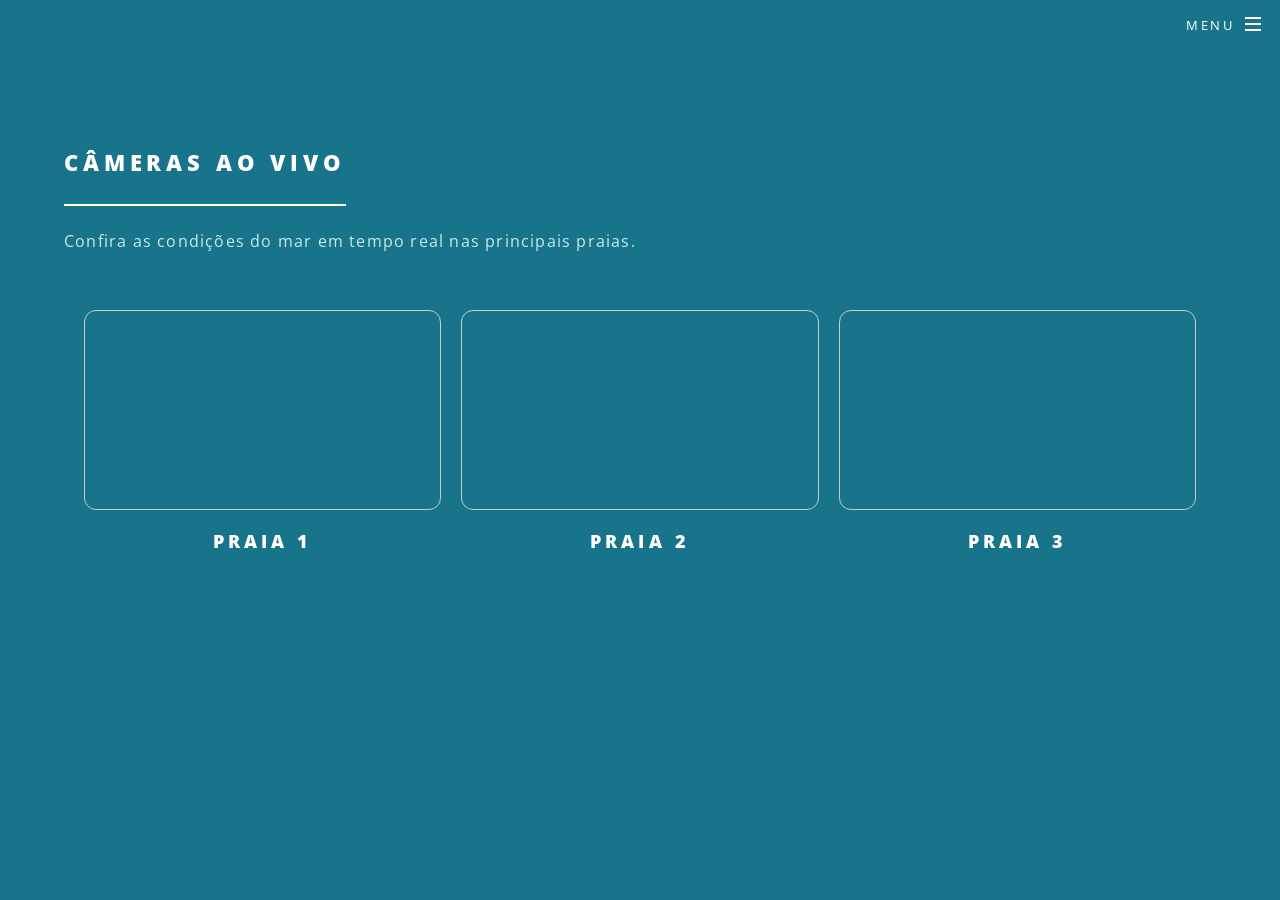
<file: pages/cameras.html>
<!DOCTYPE HTML>
<html lang="pt-BR">

<head>
    <meta charset="UTF-8">
    <meta name="viewport" content="width=device-width, initial-scale=1.0">
    <title>Câmeras - SurfWay</title>
    <link rel="stylesheet" href="/css/main.css">
    <link rel="stylesheet" href="../css/cameras.css">
    <style>

    </style>
</head>

<body>

    <div id="page-wrapper">
        <!-- Header -->
        <header id="header" class="alt">
            <h1><a href="home.html">SurfWay</a></h1>
            <nav id="nav">
                <ul>
                    <li class="special">
                        <a href="#menu" class="menuToggle"><span>Menu</span></a>
                        <div id="menu">
                            <ul>
                                <li><a href="home.html">Home</a></li>
                                <li><a href="cadastro.html" class="button primary">Sign Up</a></li>
                                <li><a href="login.html" class="button primary">Log In</a></li>
                                <li><a href="contato.html" class="button primary">Contato</a></li>
                                <li><a href="cameras.html" class="button primary">Câmeras</a></li>
                            </ul>
                        </div>
                    </li>
                </ul>
            </nav>
        </header>

        <!-- Câmeras -->
        <section class="wrapper style1">
            <div class="inner">
                <header class="major">
                    <h2>Câmeras ao Vivo</h2>
                    <p>Confira as condições do mar em tempo real nas principais praias.</p>
                </header>

                <div class="camera-grid">
                    <div>
                        <iframe src="https://www.youtube.com/embed/tgbNymZ7vqY" title="Praia 1"
                            allowfullscreen></iframe>
                        <h3>Praia 1</h3>
                    </div>
                    <div>
                        <iframe src="https://www.youtube.com/embed/tgbNymZ7vqY" title="Praia 2"
                            allowfullscreen></iframe>
                        <h3>Praia 2</h3>
                    </div>
                    <div>
                        <iframe src="https://www.youtube.com/embed/tgbNymZ7vqY" title="Praia 3"
                            allowfullscreen></iframe>
                        <h3>Praia 3</h3>
                    </div>
                </div>
            </div>
        </section>

    </div>

    <script src="/js/jquery.min.js"></script>
    <script src="/js/jquery.scrollex.min.js"></script>
    <script src="/js/jquery.scrolly.min.js"></script>
    <script src="/js/browser.min.js"></script>
    <script src="/js/breakpoints.min.js"></script>
    <script src="/js/util.js"></script>
    <script src="/js/main.js"></script>

</body>

</html>
</file>
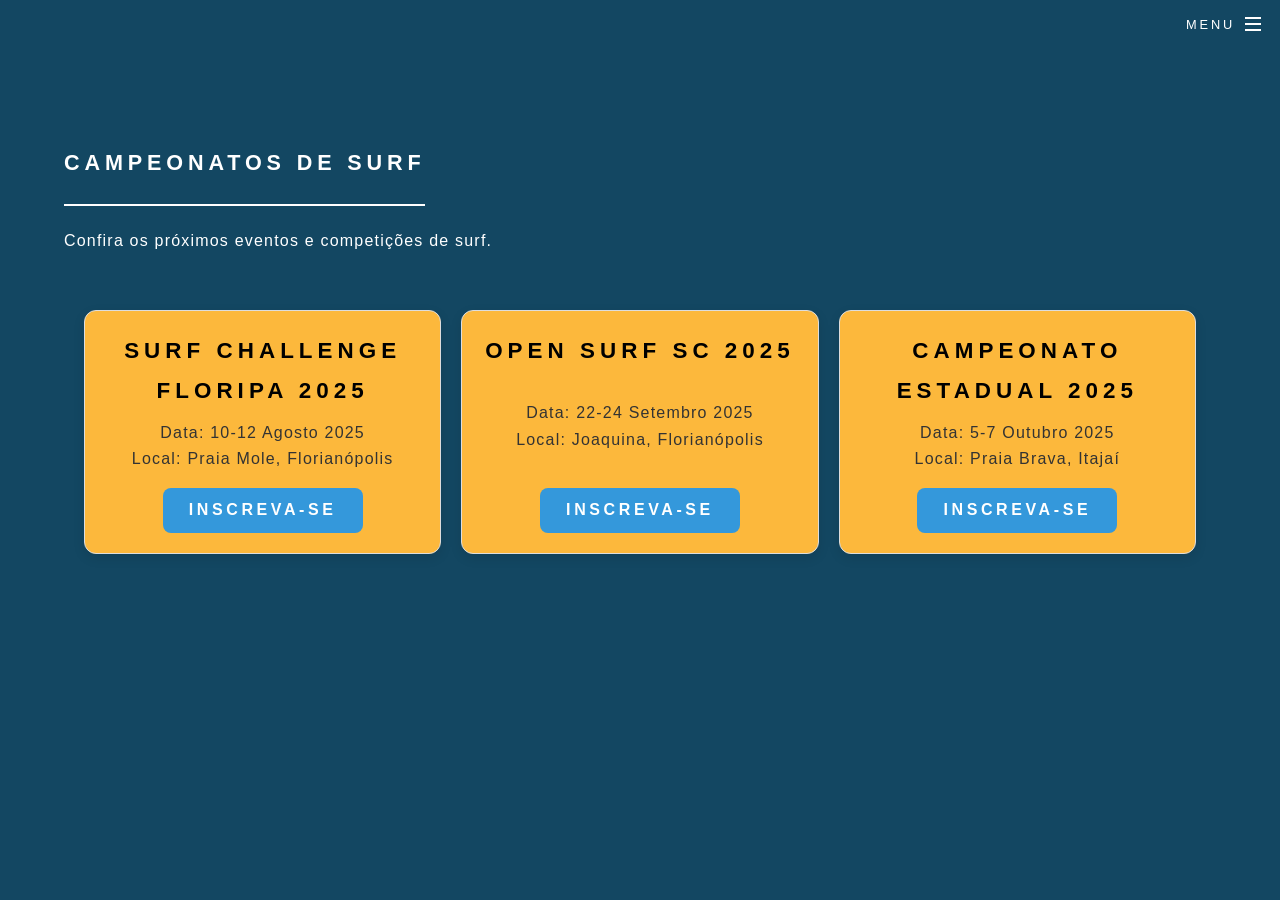
<file: pages/campeonatos.html>
<!DOCTYPE HTML>
<html lang="pt-BR">

<head>
    <meta charset="UTF-8">
    <meta name="viewport" content="width=device-width, initial-scale=1.0">
    <title>Campeonatos - SurfWay</title>
    <link rel="stylesheet" href="/css/main.css">
    <link rel="stylesheet" href="/css/campeonatos.css">
</head>

<body>

    <div id="page-wrapper">

        <!-- Header -->
        <header id="header" class="alt">
            <h1><a href="home.html">SurfWay</a></h1>
            <nav id="nav">
                <ul>
                    <li class="special">
                        <a href="#menu" class="menuToggle"><span>Menu</span></a>
                        <div id="menu">
                            <ul>
                                <li><a href="./home.html">Home</a></li>
                                <li><a href="./cadastro.html" class="button primary">cadastro</a></li>
                                <li><a href="./login.html" class="button primary">Login</a></li>
                                <li><a href="./contato.html" class="button primary">Contato</a></li>
                                <li><a href="./cameras.html" class="button primary">Câmeras</a></li>

                            </ul>
                        </div>
                    </li>
                </ul>
            </nav>
        </header>

        <!-- Campeonatos -->
        <section class="wrapper style1">
            <div class="inner">
                <header class="major">
                    <h2>Campeonatos de Surf</h2>
                    <p>Confira os próximos eventos e competições de surf.</p>
                </header>

                <div class="campeonato-grid">
                    <div class="campeonato-card">
                        <h3>Surf Challenge Floripa 2025</h3>
                        <p>Data: 10-12 Agosto 2025<br>Local: Praia Mole, Florianópolis</p>
                        <a href="#" class="button primary">Inscreva-se</a>
                    </div>
                    <div class="campeonato-card">
                        <h3>Open Surf SC 2025</h3>
                        <p>Data: 22-24 Setembro 2025<br>Local: Joaquina, Florianópolis</p>
                        <a href="#" class="button primary">Inscreva-se</a>
                    </div>
                    <div class="campeonato-card">
                        <h3>Campeonato Estadual 2025</h3>
                        <p>Data: 5-7 Outubro 2025<br>Local: Praia Brava, Itajaí</p>
                        <a href="#" class="button primary">Inscreva-se</a>

                    </div>
                </div>
            </div>
        </section>

    </div>

    <script src="/js/jquery.min.js"></script>
    <script src="/js/jquery.scrollex.min.js"></script>
    <script src="/js/jquery.scrolly.min.js"></script>
    <script src="/js/browser.min.js"></script>
    <script src="/js/breakpoints.min.js"></script>
    <script src="/js/util.js"></script>
    <script src="/js/main.js"></script>

</body>

</html>
</file>
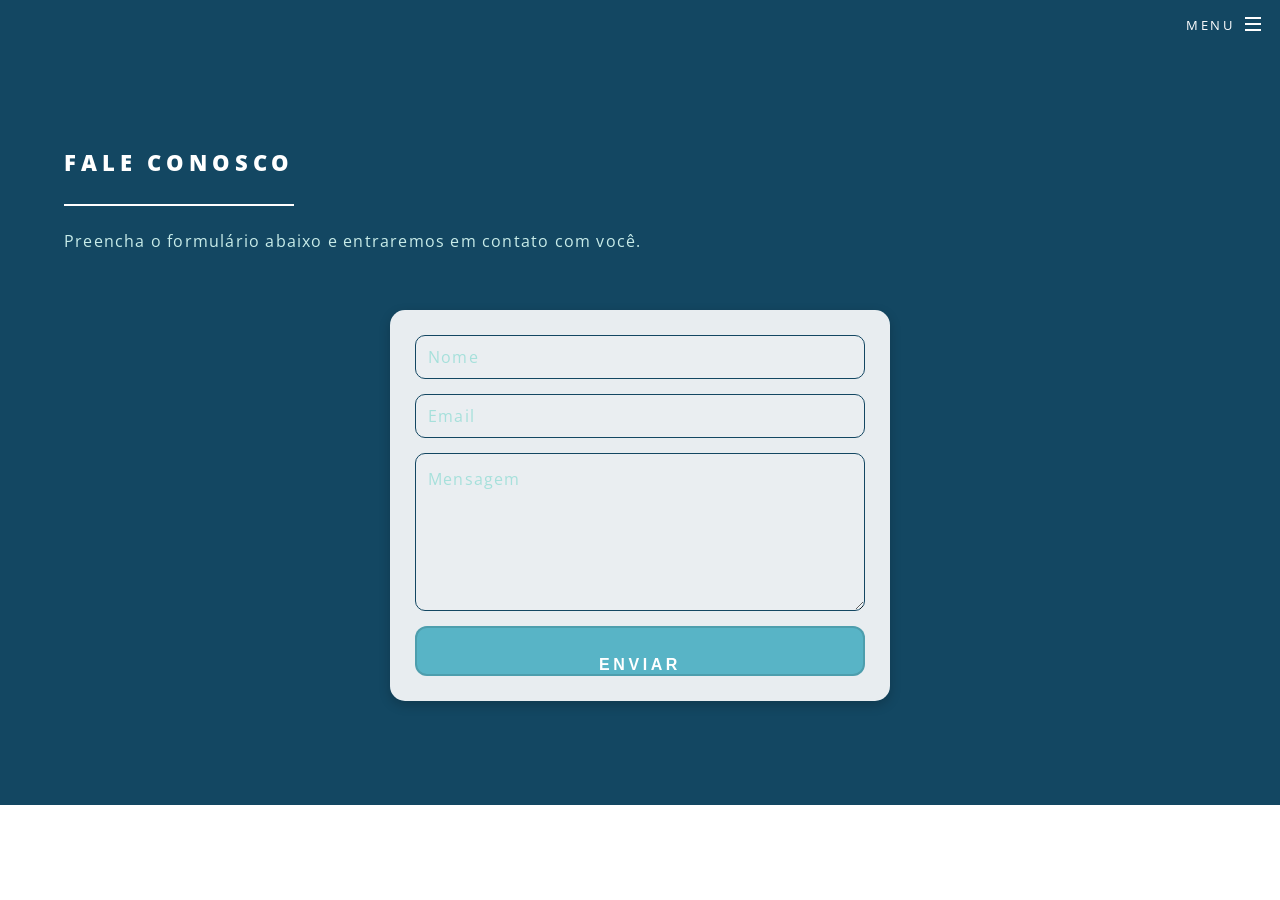
<file: pages/contato.html>
<!DOCTYPE HTML>
<html lang="pt-BR">

<head>
    <meta charset="UTF-8">
    <meta name="viewport" content="width=device-width, initial-scale=1.0">
    <title>Contato - SurfWay</title>
    <link rel="stylesheet" href="/css/main.css">
    <link rel="stylesheet" href="../css/contato.css">
    <style>

    </style>
</head>

<body>

    <div id="page-wrapper">

        <!-- Header -->
        <header id="header" class="alt">
            <h1><a href="home.html">SurfWay</a></h1>
            <nav id="nav">
                <ul>
                    <li class="special">
                        <a href="#menu" class="menuToggle"><span>Menu</span></a>
                        <div id="menu">
                            <ul>
                                <li><a href="home.html">Home</a></li>
                                <li><a href="cadastro.html" class="button primary">Cadastro</a></li>
                                <li><a href="login.html" class="button primary">Login</a></li>
                                <li><a href="contato.html" class="button primary">Contato</a></li>
                                <li><a href="cameras.html" class="button primary">Câmeras</a></li>
                            </ul>
                        </div>
                    </li>
                </ul>
            </nav>
        </header>

        <!-- Formulário de Contato -->
        <section class="wrapper style1">
            <div class="inner">
                <header class="major">
                    <h2>Fale Conosco</h2>
                    <p>Preencha o formulário abaixo e entraremos em contato com você.</p>
                </header>

                <form id="contatoForm">
                    <input type="text" name="nome" placeholder="Nome" required>
                    <input type="email" name="email" placeholder="Email" required>
                    <textarea name="mensagem" placeholder="Mensagem" rows="5" required></textarea>
                    <button type="submit">Enviar</button>
                </form>
            </div>
        </section>
    </div>

    <script src="/js/jquery.min.js"></script>
    <script src="/js/jquery.scrollex.min.js"></script>
    <script src="/js/jquery.scrolly.min.js"></script>
    <script src="/js/browser.min.js"></script>
    <script src="/js/breakpoints.min.js"></script>
    <script src="/js/util.js"></script>
    <script src="/js/main.js"></script>

</body>

</html>

</html>
</file>
<file: css/cameras.css>
* {
    margin: 0;
    padding: 0;
    box-sizing: border-box;
}

#page-wrapper {
    width: 100vw;
    height: 100vh;
    background-color: rgb(23, 116, 139);
}

.camera-grid {
    display: grid;
    grid-template-columns: repeat(auto-fit, minmax(300px, 1fr));
    gap: 20px;
    margin: 40px 20px;
}

.camera-grid iframe {
    width: 100%;
    height: 200px;
    border-radius: 12px;
    border: 1px solid #ccc;
}

.camera-grid h3 {
    text-align: center;
    margin-top: 8px;
    font-size: 18px;
}
</file>
<file: css/campeonatos.css>
* {
    margin: 0;
    padding: 0;
    box-sizing: border-box;
}

:root {
    --azul-escuro: #f49c38;
    --amarelo: #2f7fa3 ;
    --azul-claro: #58b4c6;
    --laranja: #f49c38;
    --azul-medio: #2f7fa3;
}

body {
    font-family: 'Poppins', sans-serif;
}

/* Header e Footer */
#header,
#footer {
    background-color: var(--azul-escuro);
}

#header a,
#footer a {
    color:#ffffff ;
}

.page-wrapper {
    width: 100vw;
    height: 100vh;
}

/* Botões */
.button.primary {
    background-color: var(--amarelo);
    color: var(--azul-escuro);
    border-radius: 12px;
    padding: 12px 24px;
    text-decoration: none;
    transition: 0.3s;
}

.button.primary:hover {
    background-color: var(--laranja);
    color:  rgb(255, 255, 255);
}

/* Campeonatos */
.campeonato-grid {
    display: grid;
    grid-template-columns: repeat(auto-fit, minmax(300px, 1fr));
    gap: 20px;
    margin: 40px 20px;
}

.campeonato-card {
    background-color: #134762 fc;
    border-radius: 15px;
    padding: 20px;
    text-align: center;
    box-shadow: 0 4px 12px rgba(0, 0, 0, 0.1);
    transition: 0.3s;
}

.campeonato-card:hover {
    transform: translateY(-5px);
}

.campeonato-card h3 {
    color: rgb(0, 0, 0);
    margin-bottom: 10px;
}

.campeonato-card p {
    color: #2f7fa3 ;
    margin-bottom: 15px;
}
.button.primary {
    display: flex;              /* Usa flexbox */
    align-items: center;        /* Centraliza verticalmente */
    justify-content: center;    /* Centraliza horizontalmente */
    text-align: center;         /* Garante alinhamento do texto */
    
    width: 200px;               /* largura do botão */
    height: 45px;               /* altura do botão */
    background: #3498db;        /* cor de fundo */
    color: #fff;                /* cor do texto */
    border-radius: 8px;         /* cantos arredondados */
    text-decoration: none;      /* tira o sublinhado */
    font-size: 16px;
    font-weight: bold;
  }

  .campeonato-card {
  display: flex;
  flex-direction: column;   /* Empilha título, texto e botão */
  align-items: center;      /* Centraliza tudo na horizontal */
  justify-content: space-between; /* distribui bem os itens se quiser */
  text-align: center;       /* garante que os textos fiquem centralizados */
  padding: 20px;
  border: 1px solid #ddd;   /* só pra visual */
  border-radius: 12px;
}

.campeonato-grid {
    display: grid;
    grid-template-columns: repeat(auto-fit, minmax(280px, 1fr));
    gap: 20px;
  }

  body { 
    background: #134762  ;           
}
  
.wrapper.style1 header.major p {
    color: #ffffff;
}

  .campeonato-card {
    background: #fcb83c;          /* fundo preenchido (troque a cor se quiser) */
    border-radius: 12px;          /* borda arredondada */
    padding: 20px;
    text-align: center;           /* centraliza os textos */
    box-shadow: 0 4px 12px rgba(0,0,0,0.1); /* sombra leve */
    display: flex;
    flex-direction: column;
    align-items: center;          /* centraliza tudo horizontalmente */
    justify-content: space-between;
  }
  
  .campeonato-card h3 {
    margin-bottom: 10px;
    font-size: 1.4rem;
  }
  
  .campeonato-card p {
    margin-bottom: 15px;
    font-size: 1rem;
    color: #333;
  }
  
  .campeonato-card .button.primary {
    display: flex;
    align-items: center;
    justify-content: center;
    background: #3498db; }
</file>
<file: css/contato.css>
* {
    margin: 0;
    padding: 0;
    box-sizing: border-box;
}

    #page-wrapper{
        background-color: #134762 ;
    }

#contatoForm {
    max-width: 500px;
    margin: 40px auto;
    padding: 25px;
    background:  rgba(255, 255, 255, 0.9);
    border-radius: 15px;
    box-shadow: 0 4px 12px rgba(0, 0, 0, 0.2);
    display: flex;
    flex-direction: column;
    gap: 15px;
}

#contatoForm input,
#contatoForm textarea {
    padding: 12px;
    border: 1px solid #134762 ;
    border-radius: 10px;
    font-size: 16px;
}

#contatoForm input:focus,
#contatoForm textarea:focus {
    border-color: #fcb83c;
    outline: none;
}

#contatoForm button {
    padding: 14px;
    background-color: #58b4c6;
    border: none;
    border-radius: 12px;
    color: rgb(255, 255, 255);
    font-size: 16px;
    cursor: pointer;
    transition: 0.3s;
}

#contatoForm button:hover {
    background-color: #f49c38;
}
</file>
<file: css/main.css>
@import url(/css/fontawesome-all.min.css);
@import url("https://fonts.googleapis.com/css?family=Open+Sans:400,400italic,600,600italic,800,800italic");

/*
	SurfWay by HTML5 UP
	html5up.net | @ajlkn
	Free for personal and commercial use under the CCA 3.0 license (html5up.net/license)
*/

html,
body,
div,
span,
applet,
object,
iframe,
h1,
h2,
h3,
h4,
h5,
h6,
p,
blockquote,
pre,
a,
abbr,
acronym,
address,
big,
cite,
code,
del,
dfn,
em,
img,
ins,
kbd,
q,
s,
samp,
small,
strike,
strong,
sub,
sup,
tt,
var,
b,
u,
i,
center,
dl,
dt,
dd,
ol,
fieldset,
form,
label,
legend,
table,
caption,
tbody,
tfoot,
thead,
tr,
th,
td,
article,
aside,
canvas,
details,
embed,
figure,
figcaption,
footer,
header,
hgroup,
menu,
nav,
output,
ruby,
section,
summary,
time,
mark,
audio,
video {
	margin: 0;
	padding: 0;
	border: 0;
	font-size: 100%;
	font: inherit;
	vertical-align: baseline;
}

article,
aside,
details,
figcaption,
figure,
footer,
header,
hgroup,
menu,
nav,
section {
	display: block;
}

body {
	line-height: 1;
}



blockquote,
q {
	quotes: none;
}

blockquote:before,
blockquote:after,
q:before,
q:after {
	content: '';
	content: none;
}

table {
	border-collapse: collapse;
	border-spacing: 0;
}

body {
	-webkit-text-size-adjust: none;
}

mark {
	background-color: transparent;
	color: inherit;
}

input::-moz-focus-inner {
	border: 0;
	padding: 0;
}

input,
select,
textarea {
	-moz-appearance: none;
	-webkit-appearance: none;
	-ms-appearance: none;
	appearance: none;
}

/* Basic */

@-ms-viewport {
	width: device-width;
}

html {
	box-sizing: border-box;
}

*,
*:before,
*:after {
	box-sizing: inherit;
}

body {
	/* background: #2e3842; */
}

body.is-preload *,
body.is-preload *:before,
body.is-preload *:after {
	-moz-animation: none !important;
	-webkit-animation: none !important;
	-ms-animation: none !important;
	animation: none !important;
	-moz-transition: none !important;
	-webkit-transition: none !important;
	-ms-transition: none !important;
	transition: none !important;
}

body,
input,
select,
textarea {
	color: #fff;
	font-family: "Open Sans", Helvetica, sans-serif;
	font-size: 15pt;
	font-weight: 400;
	letter-spacing: 0.075em;
	line-height: 1.65em;
}

@media screen and (max-width: 1680px) {

	body,
	input,
	select,
	textarea {
		font-size: 13pt;
	}

}

@media screen and (max-width: 1280px) {

	body,
	input,
	select,
	textarea {
		font-size: 12pt;
	}

}

@media screen and (max-width: 736px) {

	body,
	input,
	select,
	textarea {
		font-size: 11pt;
		letter-spacing: 0.0375em;
	}

}

a {
	-moz-transition: color 0.2s ease, border-bottom-color 0.2s ease;
	-webkit-transition: color 0.2s ease, border-bottom-color 0.2s ease;
	-ms-transition: color 0.2s ease, border-bottom-color 0.2s ease;
	transition: color 0.2s ease, border-bottom-color 0.2s ease;
	border-bottom: dotted 1px;
	color: inherit;
	text-decoration: none;
}

a:hover {
	border-bottom-color: transparent;
}

strong,
b {
	color: #fff;
	font-weight: 600;
}

em,
i {
	font-style: italic;
}

p {
	margin: 0 0 2em 0;
}

h1,
h2,
h3,
h4,
h5,
h6 {
	color: #fff;
	font-weight: 800;
	letter-spacing: 0.225em;
	line-height: 1em;
	margin: 0 0 1em 0;
	text-transform: uppercase;
}

h1 a,
h2 a,
h3 a,
h4 a,
h5 a,
h6 a {
	color: inherit;
	text-decoration: none;
}

h2 {
	font-size: 1.35em;
	line-height: 1.75em;
}

@media screen and (max-width: 736px) {

	h2 {
		font-size: 1.1em;
		line-height: 1.65em;
	}

}

h3 {
	font-size: 1.15em;
	line-height: 1.75em;
}

@media screen and (max-width: 736px) {

	h3 {
		font-size: 1em;
		line-height: 1.65em;
	}

}

h4 {
	font-size: 1em;
	line-height: 1.5em;
}

h5 {
	font-size: 0.8em;
	line-height: 1.5em;
}

h6 {
	font-size: 0.7em;
	line-height: 1.5em;
}

sub {
	font-size: 0.8em;
	position: relative;
	top: 0.5em;
}

sup {
	font-size: 0.8em;
	position: relative;
	top: -0.5em;
}

hr {
	border: 0;
	border-bottom: solid 2px #fff;
	margin: 3em 0;
}

hr.major {
	margin: 4.5em 0;
}

blockquote {
	border-left: solid 4px #fff;
	font-style: italic;
	margin: 0 0 2em 0;
	padding: 0.5em 0 0.5em 2em;
}

code {
	background: rgba(144, 144, 144, 0.25);
	border-radius: 3px;
	font-family: "Courier New", monospace;
	font-size: 0.9em;
	letter-spacing: 0;
	margin: 0 0.25em;
	padding: 0.25em 0.65em;
}

pre {
	-webkit-overflow-scrolling: touch;
	font-family: "Courier New", monospace;
	font-size: 0.9em;
	margin: 0 0 2em 0;
}

pre code {
	display: block;
	line-height: 1.75em;
	padding: 1em 1.5em;
	overflow-x: auto;
}

.align-left {
	text-align: left;
}

.align-center {
	text-align: center;
}

.align-right {
	text-align: right;
}

/* Row */

.row {
	display: flex;
	flex-wrap: wrap;
	box-sizing: border-box;
	align-items: stretch;
}

.row>* {
	box-sizing: border-box;
}

.row.gtr-uniform>*> :last-child {
	margin-bottom: 0;
}

.row.aln-left {
	justify-content: flex-start;
}

.row.aln-center {
	justify-content: center;
}

.row.aln-right {
	justify-content: flex-end;
}

.row.aln-top {
	align-items: flex-start;
}

.row.aln-middle {
	align-items: center;
}

.row.aln-bottom {
	align-items: flex-end;
}

.row>.imp {
	order: -1;
}

.row>.col-1 {
	width: 8.33333%;
}

.row>.off-1 {
	margin-left: 8.33333%;
}

.row>.col-2 {
	width: 16.66667%;
}

.row>.off-2 {
	margin-left: 16.66667%;
}

.row>.col-3 {
	width: 25%;
}

.row>.off-3 {
	margin-left: 25%;
}

.row>.col-4 {
	width: 33.33333%;
}

.row>.off-4 {
	margin-left: 33.33333%;
}

.row>.col-5 {
	width: 41.66667%;
}

.row>.off-5 {
	margin-left: 41.66667%;
}

.row>.col-6 {
	width: 50%;
}

.row>.off-6 {
	margin-left: 50%;
}

.row>.col-7 {
	width: 58.33333%;
}

.row>.off-7 {
	margin-left: 58.33333%;
}

.row>.col-8 {
	width: 66.66667%;
}

.row>.off-8 {
	margin-left: 66.66667%;
}

.row>.col-9 {
	width: 75%;
}

.row>.off-9 {
	margin-left: 75%;
}

.row>.col-10 {
	width: 83.33333%;
}

.row>.off-10 {
	margin-left: 83.33333%;
}

.row>.col-11 {
	width: 91.66667%;
}

.row>.off-11 {
	margin-left: 91.66667%;
}

.row>.col-12 {
	width: 100%;
}

.row>.off-12 {
	margin-left: 100%;
}

.row.gtr-0 {
	margin-top: 0;
	margin-left: 0em;
}

.row.gtr-0>* {
	padding: 0 0 0 0em;
}

.row.gtr-0.gtr-uniform {
	margin-top: 0em;
}

.row.gtr-0.gtr-uniform>* {
	padding-top: 0em;
}

.row.gtr-25 {
	margin-top: 0;
	margin-left: -0.375em;
}

.row.gtr-25>* {
	padding: 0 0 0 0.375em;
}

.row.gtr-25.gtr-uniform {
	margin-top: -0.375em;
}

.row.gtr-25.gtr-uniform>* {
	padding-top: 0.375em;
}

.row.gtr-50 {
	margin-top: 0;
	margin-left: -0.75em;
}

.row.gtr-50>* {
	padding: 0 0 0 0.75em;
}

.row.gtr-50.gtr-uniform {
	margin-top: -0.75em;
}

.row.gtr-50.gtr-uniform>* {
	padding-top: 0.75em;
}

.row {
	margin-top: 0;
	margin-left: -1.5em;
}

.row>* {
	padding: 0 0 0 1.5em;
}

.row.gtr-uniform {
	margin-top: -1.5em;
}

.row.gtr-uniform>* {
	padding-top: 1.5em;
}

.row.gtr-150 {
	margin-top: 0;
	margin-left: -2.25em;
}

.row.gtr-150>* {
	padding: 0 0 0 2.25em;
}

.row.gtr-150.gtr-uniform {
	margin-top: -2.25em;
}

.row.gtr-150.gtr-uniform>* {
	padding-top: 2.25em;
}

.row.gtr-200 {
	margin-top: 0;
	margin-left: -3em;
}

.row.gtr-200>* {
	padding: 0 0 0 3em;
}

.row.gtr-200.gtr-uniform {
	margin-top: -3em;
}

.row.gtr-200.gtr-uniform>* {
	padding-top: 3em;
}

@media screen and (max-width: 1680px) {

	.row {
		display: flex;
		flex-wrap: wrap;
		box-sizing: border-box;
		align-items: stretch;
	}

	.row>* {
		box-sizing: border-box;
	}

	.row.gtr-uniform>*> :last-child {
		margin-bottom: 0;
	}

	.row.aln-left {
		justify-content: flex-start;
	}

	.row.aln-center {
		justify-content: center;
	}

	.row.aln-right {
		justify-content: flex-end;
	}

	.row.aln-top {
		align-items: flex-start;
	}

	.row.aln-middle {
		align-items: center;
	}

	.row.aln-bottom {
		align-items: flex-end;
	}

	.row>.imp-xlarge {
		order: -1;
	}

	.row>.col-1-xlarge {
		width: 8.33333%;
	}

	.row>.off-1-xlarge {
		margin-left: 8.33333%;
	}

	.row>.col-2-xlarge {
		width: 16.66667%;
	}

	.row>.off-2-xlarge {
		margin-left: 16.66667%;
	}

	.row>.col-3-xlarge {
		width: 25%;
	}

	.row>.off-3-xlarge {
		margin-left: 25%;
	}

	.row>.col-4-xlarge {
		width: 33.33333%;
	}

	.row>.off-4-xlarge {
		margin-left: 33.33333%;
	}

	.row>.col-5-xlarge {
		width: 41.66667%;
	}

	.row>.off-5-xlarge {
		margin-left: 41.66667%;
	}

	.row>.col-6-xlarge {
		width: 50%;
	}

	.row>.off-6-xlarge {
		margin-left: 50%;
	}

	.row>.col-7-xlarge {
		width: 58.33333%;
	}

	.row>.off-7-xlarge {
		margin-left: 58.33333%;
	}

	.row>.col-8-xlarge {
		width: 66.66667%;
	}

	.row>.off-8-xlarge {
		margin-left: 66.66667%;
	}

	.row>.col-9-xlarge {
		width: 75%;
	}

	.row>.off-9-xlarge {
		margin-left: 75%;
	}

	.row>.col-10-xlarge {
		width: 83.33333%;
	}

	.row>.off-10-xlarge {
		margin-left: 83.33333%;
	}

	.row>.col-11-xlarge {
		width: 91.66667%;
	}

	.row>.off-11-xlarge {
		margin-left: 91.66667%;
	}

	.row>.col-12-xlarge {
		width: 100%;
	}

	.row>.off-12-xlarge {
		margin-left: 100%;
	}

	.row.gtr-0 {
		margin-top: 0;
		margin-left: 0em;
	}

	.row.gtr-0>* {
		padding: 0 0 0 0em;
	}

	.row.gtr-0.gtr-uniform {
		margin-top: 0em;
	}

	.row.gtr-0.gtr-uniform>* {
		padding-top: 0em;
	}

	.row.gtr-25 {
		margin-top: 0;
		margin-left: -0.375em;
	}

	.row.gtr-25>* {
		padding: 0 0 0 0.375em;
	}

	.row.gtr-25.gtr-uniform {
		margin-top: -0.375em;
	}

	.row.gtr-25.gtr-uniform>* {
		padding-top: 0.375em;
	}

	.row.gtr-50 {
		margin-top: 0;
		margin-left: -0.75em;
	}

	.row.gtr-50>* {
		padding: 0 0 0 0.75em;
	}

	.row.gtr-50.gtr-uniform {
		margin-top: -0.75em;
	}

	.row.gtr-50.gtr-uniform>* {
		padding-top: 0.75em;
	}

	.row {
		margin-top: 0;
		margin-left: -1.5em;
	}

	.row>* {
		padding: 0 0 0 1.5em;
	}

	.row.gtr-uniform {
		margin-top: -1.5em;
	}

	.row.gtr-uniform>* {
		padding-top: 1.5em;
	}

	.row.gtr-150 {
		margin-top: 0;
		margin-left: -2.25em;
	}

	.row.gtr-150>* {
		padding: 0 0 0 2.25em;
	}

	.row.gtr-150.gtr-uniform {
		margin-top: -2.25em;
	}

	.row.gtr-150.gtr-uniform>* {
		padding-top: 2.25em;
	}

	.row.gtr-200 {
		margin-top: 0;
		margin-left: -3em;
	}

	.row.gtr-200>* {
		padding: 0 0 0 3em;
	}

	.row.gtr-200.gtr-uniform {
		margin-top: -3em;
	}

	.row.gtr-200.gtr-uniform>* {
		padding-top: 3em;
	}

}

@media screen and (max-width: 1280px) {

	.row {
		display: flex;
		flex-wrap: wrap;
		box-sizing: border-box;
		align-items: stretch;
	}

	.row>* {
		box-sizing: border-box;
	}

	.row.gtr-uniform>*> :last-child {
		margin-bottom: 0;
	}

	.row.aln-left {
		justify-content: flex-start;
	}

	.row.aln-center {
		justify-content: center;
	}

	.row.aln-right {
		justify-content: flex-end;
	}

	.row.aln-top {
		align-items: flex-start;
	}

	.row.aln-middle {
		align-items: center;
	}

	.row.aln-bottom {
		align-items: flex-end;
	}

	.row>.imp-large {
		order: -1;
	}

	.row>.col-1-large {
		width: 8.33333%;
	}

	.row>.off-1-large {
		margin-left: 8.33333%;
	}

	.row>.col-2-large {
		width: 16.66667%;
	}

	.row>.off-2-large {
		margin-left: 16.66667%;
	}

	.row>.col-3-large {
		width: 25%;
	}

	.row>.off-3-large {
		margin-left: 25%;
	}

	.row>.col-4-large {
		width: 33.33333%;
	}

	.row>.off-4-large {
		margin-left: 33.33333%;
	}

	.row>.col-5-large {
		width: 41.66667%;
	}

	.row>.off-5-large {
		margin-left: 41.66667%;
	}

	.row>.col-6-large {
		width: 50%;
	}

	.row>.off-6-large {
		margin-left: 50%;
	}

	.row>.col-7-large {
		width: 58.33333%;
	}

	.row>.off-7-large {
		margin-left: 58.33333%;
	}

	.row>.col-8-large {
		width: 66.66667%;
	}

	.row>.off-8-large {
		margin-left: 66.66667%;
	}

	.row>.col-9-large {
		width: 75%;
	}

	.row>.off-9-large {
		margin-left: 75%;
	}

	.row>.col-10-large {
		width: 83.33333%;
	}

	.row>.off-10-large {
		margin-left: 83.33333%;
	}

	.row>.col-11-large {
		width: 91.66667%;
	}

	.row>.off-11-large {
		margin-left: 91.66667%;
	}

	.row>.col-12-large {
		width: 100%;
	}

	.row>.off-12-large {
		margin-left: 100%;
	}

	.row.gtr-0 {
		margin-top: 0;
		margin-left: 0em;
	}

	.row.gtr-0>* {
		padding: 0 0 0 0em;
	}

	.row.gtr-0.gtr-uniform {
		margin-top: 0em;
	}

	.row.gtr-0.gtr-uniform>* {
		padding-top: 0em;
	}

	.row.gtr-25 {
		margin-top: 0;
		margin-left: -0.375em;
	}

	.row.gtr-25>* {
		padding: 0 0 0 0.375em;
	}

	.row.gtr-25.gtr-uniform {
		margin-top: -0.375em;
	}

	.row.gtr-25.gtr-uniform>* {
		padding-top: 0.375em;
	}

	.row.gtr-50 {
		margin-top: 0;
		margin-left: -0.75em;
	}

	.row.gtr-50>* {
		padding: 0 0 0 0.75em;
	}

	.row.gtr-50.gtr-uniform {
		margin-top: -0.75em;
	}

	.row.gtr-50.gtr-uniform>* {
		padding-top: 0.75em;
	}

	.row {
		margin-top: 0;
		margin-left: -1.5em;
	}

	.row>* {
		padding: 0 0 0 1.5em;
	}

	.row.gtr-uniform {
		margin-top: -1.5em;
	}

	.row.gtr-uniform>* {
		padding-top: 1.5em;
	}

	.row.gtr-150 {
		margin-top: 0;
		margin-left: -2.25em;
	}

	.row.gtr-150>* {
		padding: 0 0 0 2.25em;
	}

	.row.gtr-150.gtr-uniform {
		margin-top: -2.25em;
	}

	.row.gtr-150.gtr-uniform>* {
		padding-top: 2.25em;
	}

	.row.gtr-200 {
		margin-top: 0;
		margin-left: -3em;
	}

	.row.gtr-200>* {
		padding: 0 0 0 3em;
	}

	.row.gtr-200.gtr-uniform {
		margin-top: -3em;
	}

	.row.gtr-200.gtr-uniform>* {
		padding-top: 3em;
	}

}

@media screen and (max-width: 980px) {

	.row {
		display: flex;
		flex-wrap: wrap;
		box-sizing: border-box;
		align-items: stretch;
	}

	.row>* {
		box-sizing: border-box;
	}

	.row.gtr-uniform>*> :last-child {
		margin-bottom: 0;
	}

	.row.aln-left {
		justify-content: flex-start;
	}

	.row.aln-center {
		justify-content: center;
	}

	.row.aln-right {
		justify-content: flex-end;
	}

	.row.aln-top {
		align-items: flex-start;
	}

	.row.aln-middle {
		align-items: center;
	}

	.row.aln-bottom {
		align-items: flex-end;
	}

	.row>.imp-medium {
		order: -1;
	}

	.row>.col-1-medium {
		width: 8.33333%;
	}

	.row>.off-1-medium {
		margin-left: 8.33333%;
	}

	.row>.col-2-medium {
		width: 16.66667%;
	}

	.row>.off-2-medium {
		margin-left: 16.66667%;
	}

	.row>.col-3-medium {
		width: 25%;
	}

	.row>.off-3-medium {
		margin-left: 25%;
	}

	.row>.col-4-medium {
		width: 33.33333%;
	}

	.row>.off-4-medium {
		margin-left: 33.33333%;
	}

	.row>.col-5-medium {
		width: 41.66667%;
	}

	.row>.off-5-medium {
		margin-left: 41.66667%;
	}

	.row>.col-6-medium {
		width: 50%;
	}

	.row>.off-6-medium {
		margin-left: 50%;
	}

	.row>.col-7-medium {
		width: 58.33333%;
	}

	.row>.off-7-medium {
		margin-left: 58.33333%;
	}

	.row>.col-8-medium {
		width: 66.66667%;
	}

	.row>.off-8-medium {
		margin-left: 66.66667%;
	}

	.row>.col-9-medium {
		width: 75%;
	}

	.row>.off-9-medium {
		margin-left: 75%;
	}

	.row>.col-10-medium {
		width: 83.33333%;
	}

	.row>.off-10-medium {
		margin-left: 83.33333%;
	}

	.row>.col-11-medium {
		width: 91.66667%;
	}

	.row>.off-11-medium {
		margin-left: 91.66667%;
	}

	.row>.col-12-medium {
		width: 100%;
	}

	.row>.off-12-medium {
		margin-left: 100%;
	}

	.row.gtr-0 {
		margin-top: 0;
		margin-left: 0em;
	}

	.row.gtr-0>* {
		padding: 0 0 0 0em;
	}

	.row.gtr-0.gtr-uniform {
		margin-top: 0em;
	}

	.row.gtr-0.gtr-uniform>* {
		padding-top: 0em;
	}

	.row.gtr-25 {
		margin-top: 0;
		margin-left: -0.375em;
	}

	.row.gtr-25>* {
		padding: 0 0 0 0.375em;
	}

	.row.gtr-25.gtr-uniform {
		margin-top: -0.375em;
	}

	.row.gtr-25.gtr-uniform>* {
		padding-top: 0.375em;
	}

	.row.gtr-50 {
		margin-top: 0;
		margin-left: -0.75em;
	}

	.row.gtr-50>* {
		padding: 0 0 0 0.75em;
	}

	.row.gtr-50.gtr-uniform {
		margin-top: -0.75em;
	}

	.row.gtr-50.gtr-uniform>* {
		padding-top: 0.75em;
	}

	.row {
		margin-top: 0;
		margin-left: -1.5em;
	}

	.row>* {
		padding: 0 0 0 1.5em;
	}

	.row.gtr-uniform {
		margin-top: -1.5em;
	}

	.row.gtr-uniform>* {
		padding-top: 1.5em;
	}

	.row.gtr-150 {
		margin-top: 0;
		margin-left: -2.25em;
	}

	.row.gtr-150>* {
		padding: 0 0 0 2.25em;
	}

	.row.gtr-150.gtr-uniform {
		margin-top: -2.25em;
	}

	.row.gtr-150.gtr-uniform>* {
		padding-top: 2.25em;
	}

	.row.gtr-200 {
		margin-top: 0;
		margin-left: -3em;
	}

	.row.gtr-200>* {
		padding: 0 0 0 3em;
	}

	.row.gtr-200.gtr-uniform {
		margin-top: -3em;
	}

	.row.gtr-200.gtr-uniform>* {
		padding-top: 3em;
	}

}

@media screen and (max-width: 736px) {

	.row {
		display: flex;
		flex-wrap: wrap;
		box-sizing: border-box;
		align-items: stretch;
	}

	.row>* {
		box-sizing: border-box;
	}

	.row.gtr-uniform>*> :last-child {
		margin-bottom: 0;
	}

	.row.aln-left {
		justify-content: flex-start;
	}

	.row.aln-center {
		justify-content: center;
	}

	.row.aln-right {
		justify-content: flex-end;
	}

	.row.aln-top {
		align-items: flex-start;
	}

	.row.aln-middle {
		align-items: center;
	}

	.row.aln-bottom {
		align-items: flex-end;
	}

	.row>.imp-small {
		order: -1;
	}

	.row>.col-1-small {
		width: 8.33333%;
	}

	.row>.off-1-small {
		margin-left: 8.33333%;
	}

	.row>.col-2-small {
		width: 16.66667%;
	}

	.row>.off-2-small {
		margin-left: 16.66667%;
	}

	.row>.col-3-small {
		width: 25%;
	}

	.row>.off-3-small {
		margin-left: 25%;
	}

	.row>.col-4-small {
		width: 33.33333%;
	}

	.row>.off-4-small {
		margin-left: 33.33333%;
	}

	.row>.col-5-small {
		width: 41.66667%;
	}

	.row>.off-5-small {
		margin-left: 41.66667%;
	}

	.row>.col-6-small {
		width: 50%;
	}

	.row>.off-6-small {
		margin-left: 50%;
	}

	.row>.col-7-small {
		width: 58.33333%;
	}

	.row>.off-7-small {
		margin-left: 58.33333%;
	}

	.row>.col-8-small {
		width: 66.66667%;
	}

	.row>.off-8-small {
		margin-left: 66.66667%;
	}

	.row>.col-9-small {
		width: 75%;
	}

	.row>.off-9-small {
		margin-left: 75%;
	}

	.row>.col-10-small {
		width: 83.33333%;
	}

	.row>.off-10-small {
		margin-left: 83.33333%;
	}

	.row>.col-11-small {
		width: 91.66667%;
	}

	.row>.off-11-small {
		margin-left: 91.66667%;
	}

	.row>.col-12-small {
		width: 100%;
	}

	.row>.off-12-small {
		margin-left: 100%;
	}

	.row.gtr-0 {
		margin-top: 0;
		margin-left: 0em;
	}

	.row.gtr-0>* {
		padding: 0 0 0 0em;
	}

	.row.gtr-0.gtr-uniform {
		margin-top: 0em;
	}

	.row.gtr-0.gtr-uniform>* {
		padding-top: 0em;
	}

	.row.gtr-25 {
		margin-top: 0;
		margin-left: -0.375em;
	}

	.row.gtr-25>* {
		padding: 0 0 0 0.375em;
	}

	.row.gtr-25.gtr-uniform {
		margin-top: -0.375em;
	}

	.row.gtr-25.gtr-uniform>* {
		padding-top: 0.375em;
	}

	.row.gtr-50 {
		margin-top: 0;
		margin-left: -0.75em;
	}

	.row.gtr-50>* {
		padding: 0 0 0 0.75em;
	}

	.row.gtr-50.gtr-uniform {
		margin-top: -0.75em;
	}

	.row.gtr-50.gtr-uniform>* {
		padding-top: 0.75em;
	}

	.row {
		margin-top: 0;
		margin-left: -1.5em;
	}

	.row>* {
		padding: 0 0 0 1.5em;
	}

	.row.gtr-uniform {
		margin-top: -1.5em;
	}

	.row.gtr-uniform>* {
		padding-top: 1.5em;
	}

	.row.gtr-150 {
		margin-top: 0;
		margin-left: -2.25em;
	}

	.row.gtr-150>* {
		padding: 0 0 0 2.25em;
	}

	.row.gtr-150.gtr-uniform {
		margin-top: -2.25em;
	}

	.row.gtr-150.gtr-uniform>* {
		padding-top: 2.25em;
	}

	.row.gtr-200 {
		margin-top: 0;
		margin-left: -3em;
	}

	.row.gtr-200>* {
		padding: 0 0 0 3em;
	}

	.row.gtr-200.gtr-uniform {
		margin-top: -3em;
	}

	.row.gtr-200.gtr-uniform>* {
		padding-top: 3em;
	}

}

@media screen and (max-width: 480px) {

	.row {
		display: flex;
		flex-wrap: wrap;
		box-sizing: border-box;
		align-items: stretch;
	}

	.row>* {
		box-sizing: border-box;
	}

	.row.gtr-uniform>*> :last-child {
		margin-bottom: 0;
	}

	.row.aln-left {
		justify-content: flex-start;
	}

	.row.aln-center {
		justify-content: center;
	}

	.row.aln-right {
		justify-content: flex-end;
	}

	.row.aln-top {
		align-items: flex-start;
	}

	.row.aln-middle {
		align-items: center;
	}

	.row.aln-bottom {
		align-items: flex-end;
	}

	.row>.imp-xsmall {
		order: -1;
	}

	.row>.col-1-xsmall {
		width: 8.33333%;
	}

	.row>.off-1-xsmall {
		margin-left: 8.33333%;
	}

	.row>.col-2-xsmall {
		width: 16.66667%;
	}

	.row>.off-2-xsmall {
		margin-left: 16.66667%;
	}

	.row>.col-3-xsmall {
		width: 25%;
	}

	.row>.off-3-xsmall {
		margin-left: 25%;
	}

	.row>.col-4-xsmall {
		width: 33.33333%;
	}

	.row>.off-4-xsmall {
		margin-left: 33.33333%;
	}

	.row>.col-5-xsmall {
		width: 41.66667%;
	}

	.row>.off-5-xsmall {
		margin-left: 41.66667%;
	}

	.row>.col-6-xsmall {
		width: 50%;
	}

	.row>.off-6-xsmall {
		margin-left: 50%;
	}

	.row>.col-7-xsmall {
		width: 58.33333%;
	}

	.row>.off-7-xsmall {
		margin-left: 58.33333%;
	}

	.row>.col-8-xsmall {
		width: 66.66667%;
	}

	.row>.off-8-xsmall {
		margin-left: 66.66667%;
	}

	.row>.col-9-xsmall {
		width: 75%;
	}

	.row>.off-9-xsmall {
		margin-left: 75%;
	}

	.row>.col-10-xsmall {
		width: 83.33333%;
	}

	.row>.off-10-xsmall {
		margin-left: 83.33333%;
	}

	.row>.col-11-xsmall {
		width: 91.66667%;
	}

	.row>.off-11-xsmall {
		margin-left: 91.66667%;
	}

	.row>.col-12-xsmall {
		width: 100%;
	}

	.row>.off-12-xsmall {
		margin-left: 100%;
	}

	.row.gtr-0 {
		margin-top: 0;
		margin-left: 0em;
	}

	.row.gtr-0>* {
		padding: 0 0 0 0em;
	}

	.row.gtr-0.gtr-uniform {
		margin-top: 0em;
	}

	.row.gtr-0.gtr-uniform>* {
		padding-top: 0em;
	}

	.row.gtr-25 {
		margin-top: 0;
		margin-left: -0.375em;
	}

	.row.gtr-25>* {
		padding: 0 0 0 0.375em;
	}

	.row.gtr-25.gtr-uniform {
		margin-top: -0.375em;
	}

	.row.gtr-25.gtr-uniform>* {
		padding-top: 0.375em;
	}

	.row.gtr-50 {
		margin-top: 0;
		margin-left: -0.75em;
	}

	.row.gtr-50>* {
		padding: 0 0 0 0.75em;
	}

	.row.gtr-50.gtr-uniform {
		margin-top: -0.75em;
	}

	.row.gtr-50.gtr-uniform>* {
		padding-top: 0.75em;
	}

	.row {
		margin-top: 0;
		margin-left: -1.5em;
	}

	.row>* {
		padding: 0 0 0 1.5em;
	}

	.row.gtr-uniform {
		margin-top: -1.5em;
	}

	.row.gtr-uniform>* {
		padding-top: 1.5em;
	}

	.row.gtr-150 {
		margin-top: 0;
		margin-left: -2.25em;
	}

	.row.gtr-150>* {
		padding: 0 0 0 2.25em;
	}

	.row.gtr-150.gtr-uniform {
		margin-top: -2.25em;
	}

	.row.gtr-150.gtr-uniform>* {
		padding-top: 2.25em;
	}

	.row.gtr-200 {
		margin-top: 0;
		margin-left: -3em;
	}

	.row.gtr-200>* {
		padding: 0 0 0 3em;
	}

	.row.gtr-200.gtr-uniform {
		margin-top: -3em;
	}

	.row.gtr-200.gtr-uniform>* {
		padding-top: 3em;
	}

}

/* Section/Article */

section.special,
article.special {
	text-align: center;
}

header p {
	color: rgba(255, 255, 255, 0.5);
	position: relative;
	top: -0.25em;
}

header h3+p {
	font-size: 1.1em;
}

header h4+p,
header h5+p,
header h6+p {
	font-size: 0.9em;
}

header.major {
	margin: 0 0 3.5em 0;
}

header.major h2,
header.major h3,
header.major h4,
header.major h5,
header.major h6 {
	border-bottom: solid 2px #fff;
	display: inline-block;
	padding-bottom: 1em;
	position: relative;
}

header.major h2:after,
header.major h3:after,
header.major h4:after,
header.major h5:after,
header.major h6:after {
	content: '';
	display: block;
	height: 1px;
}

header.major p {
	color: #fff;
	top: 0;
}

@media screen and (max-width: 736px) {

	header.major {
		margin: 0 0 2em 0;
	}

}

@media screen and (max-width: 980px) {

	header br {
		display: none;
	}

}

/* Form */

form {
	margin: 0 0 2em 0;
}

label {
	color: #fff;
	display: block;
	font-size: 0.9em;
	font-weight: 600;
	margin: 0 0 1em 0;
}

input[type="text"],
input[type="password"],
input[type="email"],
select,
textarea {
	-moz-appearance: none;
	-webkit-appearance: none;
	-ms-appearance: none;
	appearance: none;
	background-color: rgba(144, 144, 144, 0.25);
	border-radius: 3px;
	border: none;
	color: inherit;
	display: block;
	outline: 0;
	padding: 0 1em;
	text-decoration: none;
	width: 100%;
}

input[type="text"]:invalid,
input[type="password"]:invalid,
input[type="email"]:invalid,
select:invalid,
textarea:invalid {
	box-shadow: none;
}

input[type="text"]:focus,
input[type="password"]:focus,
input[type="email"]:focus,
select:focus,
textarea:focus {
	box-shadow: 0 0 0 2px #21b2a6;
}

select {
	background-size: 1.25em;
	background-repeat: no-repeat;
	background-position: calc(100% - 1em) center;
	height: 2.75em;
	padding-right: 2.75em;
	text-overflow: ellipsis;
}

select:focus::-ms-value {
	background-color: transparent;
}

select::-ms-expand {
	display: none;
}

input[type="text"],
input[type="password"],
input[type="email"],
select {
	height: 2.75em;
}

textarea {
	padding: 0.75em 1em;
}

input[type="checkbox"],
input[type="radio"] {
	-moz-appearance: none;
	-webkit-appearance: none;
	-ms-appearance: none;
	appearance: none;
	display: block;
	float: left;
	margin-right: -2em;
	opacity: 0;
	width: 1em;
	z-index: -1;
}

input[type="checkbox"]+label,
input[type="radio"]+label {
	text-decoration: none;
	color: #fff;
	cursor: pointer;
	display: inline-block;
	font-size: 1em;
	font-weight: 400;
	padding-left: 2.4em;
	padding-right: 0.75em;
	position: relative;
}

input[type="checkbox"]+label:before,
input[type="radio"]+label:before {
	-moz-osx-font-smoothing: grayscale;
	-webkit-font-smoothing: antialiased;
	display: inline-block;
	font-style: normal;
	font-variant: normal;
	text-rendering: auto;
	line-height: 1;
	text-transform: none !important;
	font-family: 'Font Awesome 5 Free';
	font-weight: 900;
}

input[type="checkbox"]+label:before,
input[type="radio"]+label:before {
	background: rgba(144, 144, 144, 0.25);
	border-radius: 3px;
	content: '';
	display: inline-block;
	font-size: 0.8em;
	height: 2.0625em;
	left: 0;
	line-height: 2.0625em;
	position: absolute;
	text-align: center;
	top: 0;
	width: 2.0625em;
}

input[type="checkbox"]:checked+label:before,
input[type="radio"]:checked+label:before {
	background: #2e3842;
	color: #fff;
	content: '\f00c';
}

input[type="checkbox"]:focus+label:before,
input[type="radio"]:focus+label:before {
	box-shadow: 0 0 0 2px #21b2a6;
}

input[type="checkbox"]+label:before {
	border-radius: 3px;
}

input[type="radio"]+label:before {
	border-radius: 100%;
}

::-webkit-input-placeholder {
	color: rgba(255, 255, 255, 0.5) !important;
	opacity: 1.0;
}

:-moz-placeholder {
	color: rgba(255, 255, 255, 0.5) !important;
	opacity: 1.0;
}

::-moz-placeholder {
	color: rgba(255, 255, 255, 0.5) !important;
	opacity: 1.0;
}

:-ms-input-placeholder {
	color: rgba(255, 255, 255, 0.5) !important;
	opacity: 1.0;
}

/* Box */

.box {
	border-radius: 3px;
	border: solid 2px #fff;
	margin-bottom: 2em;
	padding: 1.5em;
}

.box> :last-child,
.box> :last-child> :last-child,
.box> :last-child> :last-child> :last-child {
	margin-bottom: 0;
}

.box.alt {
	border: 0;
	border-radius: 0;
	padding: 0;
}

/* Icon */



/* Image */

.image {
	border-radius: 3px;
	border: 0;
	display: inline-block;
	position: relative;
}

.image img {
	border-radius: 3px;
	display: block;
}

.image.left {
	float: left;
	margin: 0 2em 2em 0;
	top: 0.25em;
}

.image.right {
	float: right;
	margin: 0 0 2em 2em;
	top: 0.25em;
}

.image.left,
.image.right {
	max-width: 40%;
}

.image.left img,
.image.right img {
	width: 100%;
}

.image.fit {
	display: block;
	margin: 0 0 2em 0;
	width: 100%;
}

.image.fit img {
	width: 100%;
}

/* List */


/* Actions */

ul.actions {
	display: -moz-flex;
	display: -webkit-flex;
	display: -ms-flex;
	display: flex;
	cursor: default;
	list-style: none;
	margin-left: -1em;
	padding-left: 0;
}

ul.actions li {
	padding: 0 0 0 1em;
	vertical-align: middle;
}

ul.actions.special {
	-moz-justify-content: center;
	-webkit-justify-content: center;
	-ms-justify-content: center;
	justify-content: center;
	width: 100%;
	margin-left: 0;
}

ul.actions.special li:first-child {
	padding-left: 0;
}

ul.actions.stacked {
	-moz-flex-direction: column;
	-webkit-flex-direction: column;
	-ms-flex-direction: column;
	flex-direction: column;
	margin-left: 0;
}

ul.actions.stacked li {
	padding: 1em 0 0 0;
}

ul.actions.stacked li:first-child {
	padding-top: 0;
}

ul.actions.fit {
	width: calc(100% + 1em);
}

ul.actions.fit li {
	-moz-flex-grow: 1;
	-webkit-flex-grow: 1;
	-ms-flex-grow: 1;
	flex-grow: 1;
	-moz-flex-shrink: 1;
	-webkit-flex-shrink: 1;
	-ms-flex-shrink: 1;
	flex-shrink: 1;
	width: 100%;
}

ul.actions.fit li>* {
	width: 100%;
}

ul.actions.fit.stacked {
	width: 100%;
}

@media screen and (max-width: 480px) {

	ul.actions:not(.fixed) {
		-moz-flex-direction: column;
		-webkit-flex-direction: column;
		-ms-flex-direction: column;
		flex-direction: column;
		margin-left: 0;
		width: 100% !important;
	}

	ul.actions:not(.fixed) li {
		-moz-flex-grow: 1;
		-webkit-flex-grow: 1;
		-ms-flex-grow: 1;
		flex-grow: 1;
		-moz-flex-shrink: 1;
		-webkit-flex-shrink: 1;
		-ms-flex-shrink: 1;
		flex-shrink: 1;
		padding: 1em 0 0 0;
		text-align: center;
		width: 100%;
	}

	ul.actions:not(.fixed) li>* {
		width: 100%;
	}

	ul.actions:not(.fixed) li:first-child {
		padding-top: 0;
	}

	ul.actions:not(.fixed) li input[type="submit"],
	ul.actions:not(.fixed) li input[type="reset"],
	ul.actions:not(.fixed) li input[type="button"],
	ul.actions:not(.fixed) li button,
	ul.actions:not(.fixed) li .button {
		width: 100%;
	}

	ul.actions:not(.fixed) li input[type="submit"].icon:before,
	ul.actions:not(.fixed) li input[type="reset"].icon:before,
	ul.actions:not(.fixed) li input[type="button"].icon:before,
	ul.actions:not(.fixed) li button.icon:before,
	ul.actions:not(.fixed) li .button.icon:before {
		margin-left: -0.5em;
	}

}



/* Table */

.table-wrapper {
	-webkit-overflow-scrolling: touch;
	overflow-x: auto;
}

table {
	margin: 0 0 2em 0;
	width: 100%;
}

table tbody tr {
	border: solid 1px #fff;
	border-left: 0;
	border-right: 0;
}

table tbody tr:nth-child(2n + 1) {
	background-color: rgba(144, 144, 144, 0.25);
}

table td {
	padding: 0.75em 0.75em;
}

table th {
	color: #fff;
	font-size: 0.9em;
	font-weight: 600;
	padding: 0 0.75em 0.75em 0.75em;
	text-align: left;
}

table thead {
	border-bottom: solid 2px #fff;
}

table tfoot {
	border-top: solid 2px #fff;
}

table.alt {
	border-collapse: separate;
}

table.alt tbody tr td {
	border: solid 1px #fff;
	border-left-width: 0;
	border-top-width: 0;
}

table.alt tbody tr td:first-child {
	border-left-width: 1px;
}

table.alt tbody tr:first-child td {
	border-top-width: 1px;
}

table.alt thead {
	border-bottom: 0;
}

table.alt tfoot {
	border-top: 0;
}

/* Button */

input[type="submit"],
input[type="reset"],
input[type="button"],
button,
.button {
	-moz-appearance: none;
	-webkit-appearance: none;
	-ms-appearance: none;
	appearance: none;
	-moz-transition: background-color 0.2s ease-in-out, color 0.2s ease-in-out;
	-webkit-transition: background-color 0.2s ease-in-out, color 0.2s ease-in-out;
	-ms-transition: background-color 0.2s ease-in-out, color 0.2s ease-in-out;
	transition: background-color 0.2s ease-in-out, color 0.2s ease-in-out;
	background-color: transparent;
	border-radius: 3px;
	border: 0;
	box-shadow: inset 0 0 0 2px #fff;
	color: #fff;
	cursor: pointer;
	display: inline-block;
	font-size: 0.8em;
	font-weight: 600;
	height: 3.125em;
	letter-spacing: 0.225em;
	line-height: 3.125em;
	max-width: 30em;
	padding: 0 2.75em;
	text-align: center;
	text-decoration: none;
	text-transform: uppercase;
	white-space: nowrap;
	overflow: hidden;
	text-overflow: ellipsis;
}

input[type="submit"]:hover,
input[type="reset"]:hover,
input[type="button"]:hover,
button:hover,
.button:hover {
	background-color: rgba(144, 144, 144, 0.25);
}

input[type="submit"]:Cadastre-se,
input[type="reset"]:Cadastre-se,
input[type="button"]:Cadastre-se,
button:Cadastre-se,
.button:Cadastre-se {
	background-color: rgba(144, 144, 144, 0.5);
}

input[type="submit"].icon:before,
input[type="reset"].icon:before,
input[type="button"].icon:before,
button.icon:before,
.button.icon:before {
	margin-right: 0.5em;
}

input[type="submit"].fit,
input[type="reset"].fit,
input[type="button"].fit,
button.fit,
.button.fit {
	width: 100%;
}

input[type="submit"].small,
input[type="reset"].small,
input[type="button"].small,
button.small,
.button.small {
	font-size: 0.8em;
}

input[type="submit"].large,
input[type="reset"].large,
input[type="button"].large,
button.large,
.button.large {
	font-size: 1.35em;
}

input[type="submit"].primary,
input[type="reset"].primary,
input[type="button"].primary,
button.primary,
.button.primary {
	background-color: #2f7fa3;
	box-shadow: none !important;
	color: #ffffff !important;
}

input[type="submit"].primary:hover,
input[type="reset"].primary:hover,
input[type="button"].primary:hover,
button.primary:hover,
.button.primary:hover {
	background-color: #58b4c6 !important;
}

input[type="submit"].primary:Cadastre-se,
input[type="reset"].primary:Cadastre-se,
input[type="button"].primary:Cadastre-se,
button.primary:Cadastre-se,
.button.primary:Cadastre-se {
	background-color: #2f7fa3 !important;
}

input[type="submit"].disabled,
input[type="submit"]:disabled,
input[type="reset"].disabled,
input[type="reset"]:disabled,
input[type="button"].disabled,
input[type="button"]:disabled,
button.disabled,
button:disabled,
.button.disabled,
.button:disabled {
	pointer-events: none;
	opacity: 0.25;
}

@media screen and (max-width: 736px) {

	input[type="submit"],
	input[type="reset"],
	input[type="button"],
	button,
	.button {
		height: 3.75em;
		line-height: 3.75em;
	}

}

/* Features */

.features {
	display: -moz-flex;
	display: -webkit-flex;
	display: -ms-flex;
	display: flex;
	-moz-flex-wrap: wrap;
	-webkit-flex-wrap: wrap;
	-ms-flex-wrap: wrap;
	flex-wrap: wrap;
	-moz-justify-content: center;
	-webkit-justify-content: center;
	-ms-justify-content: center;
	justify-content: center;
	list-style: none;
	padding: 0;
	width: 100%;
}

.features li {
	padding: 4em 4em 2em 6em;
	display: block;
	position: relative;
	text-align: left;
	width: 50%;
}

.features li:nth-child(1) {
	background-color: rgba(0, 0, 0, 0.035);
}

.features li:nth-child(2) {
	background-color: rgba(0, 0, 0, 0.07);
}

.features li:nth-child(3) {
	background-color: rgba(0, 0, 0, 0.105);
}

.features li:nth-child(4) {
	background-color: rgba(0, 0, 0, 0.14);
}

.features li:nth-child(5) {
	background-color: rgba(0, 0, 0, 0.175);
}

.features li:nth-child(6) {
	background-color: rgba(0, 0, 0, 0.21);
}

.features li:nth-child(7) {
	background-color: rgba(0, 0, 0, 0.245);
}

.features li:nth-child(8) {
	background-color: rgba(0, 0, 0, 0.28);
}

.features li:nth-child(9) {
	background-color: rgba(0, 0, 0, 0.315);
}

.features li:nth-child(10) {
	background-color: rgba(0, 0, 0, 0.35);
}

.features li:before {
	display: block;
	color: #00ffcc;
	position: absolute;
	left: 1.75em;
	top: 2.75em;
	font-size: 1.5em;
}

.features li:nth-child(1) {
	border-top-left-radius: 3px;
}

.features li:nth-child(2) {
	border-top-right-radius: 3px;
}

.features li:nth-last-child(1) {
	border-bottom-right-radius: 3px;
}

.features li:nth-last-child(2) {
	border-bottom-left-radius: 3px;
}

@media screen and (max-width: 980px) {

	.features li {
		padding: 3em 2em 1em 2em;
		text-align: center;
	}

	.features li:before {
		left: 0;
		margin: 0 0 1em 0;
		position: relative;
		top: 0;
	}

}

@media screen and (max-width: 736px) {

	.features li {
		padding: 3em 0 1em 0;
		background-color: transparent !important;
		border-top: solid 2px #fff;
		width: 100%;
	}

	.features li:first-child {
		border-top: 0;
	}

}

/* Spotlight */

.spotlight {
	-moz-align-items: center;
	-webkit-align-items: center;
	-ms-align-items: center;
	align-items: center;
	display: -moz-flex;
	display: -webkit-flex;
	display: -ms-flex;
	display: flex;
}

.spotlight .image {
	-moz-order: 1;
	-webkit-order: 1;
	-ms-order: 1;
	order: 1;
	border-radius: 0;
	width: 40%;
}

.spotlight .image img {
	border-radius: 0;
	width: 100%;
}

.spotlight .content {
	padding: 2em 4em 0.1em 4em;
	-moz-order: 2;
	-webkit-order: 2;
	-ms-order: 2;
	order: 2;
	max-width: 48em;
	width: 60%;
}

.spotlight:nth-child(2n) {
	-moz-flex-direction: row-reverse;
	-webkit-flex-direction: row-reverse;
	-ms-flex-direction: row-reverse;
	flex-direction: row-reverse;
}

.spotlight:nth-child(1) {
	background-color: rgba(0, 0, 0, 0.075);
}

.spotlight:nth-child(2) {
	background-color: rgba(0, 0, 0, 0.15);
}

.spotlight:nth-child(3) {
	background-color: rgba(0, 0, 0, 0.225);
}

.spotlight:nth-child(4) {
	background-color: rgba(0, 0, 0, 0.3);
}

.spotlight:nth-child(5) {
	background-color: rgba(0, 0, 0, 0.375);
}

.spotlight:nth-child(6) {
	background-color: rgba(0, 0, 0, 0.45);
}

.spotlight:nth-child(7) {
	background-color: rgba(0, 0, 0, 0.525);
}

.spotlight:nth-child(8) {
	background-color: rgba(0, 0, 0, 0.6);
}

.spotlight:nth-child(9) {
	background-color: rgba(0, 0, 0, 0.675);
}

.spotlight:nth-child(10) {
	background-color: rgba(0, 0, 0, 0.75);
}

@media screen and (max-width: 1280px) {

	.spotlight .image {
		width: 45%;
	}

	.spotlight .content {
		width: 55%;
	}

}

@media screen and (max-width: 980px) {

	.spotlight {
		display: block;
	}

	.spotlight br {
		display: none;
	}

	.spotlight .image {
		width: 100%;
	}

	.spotlight .content {
		padding: 4em 3em 2em 3em;
		max-width: none;
		text-align: center;
		width: 100%;
	}

}

@media screen and (max-width: 736px) {

	.spotlight .content {
		padding: 3em 2em 1em 2em;
	}

}

/* Wrapper */

.wrapper {
	padding: 6em 0 4em 0;
}

.wrapper>.inner {
	width: 60em;
	margin: 0 auto;
}

@media screen and (max-width: 1280px) {

	.wrapper>.inner {
		width: 90%;
	}

}

@media screen and (max-width: 980px) {

	.wrapper>.inner {
		width: 100%;
	}

}

.wrapper.alt {
	padding: 0;
}

.wrapper.style1 {
	/* background-image: url(/images/paisagem-de-praia-havai-com-natureza-e-litoral.jpg); */
	color: #c8ece9;
}

.wrapper.style1 strong,
.wrapper.style1 b {
	color: #134762;
}

.wrapper.style1 h2,
.wrapper.style1 h3,
.wrapper.style1 h4,
.wrapper.style1 h5,
.wrapper.style1 h6 {
}

.wrapper.style1 hr {
	border-color: rgba(0, 0, 0, 0.125);
}

.wrapper.style1 blockquote {
	border-color: rgba(0, 0, 0, 0.125);
}

.wrapper.style1 code {
	background: rgba(255, 255, 255, 0.075);
}

.wrapper.style1 header p {
	color: #a6e0db;
}

.wrapper.style1 header.major h2,
.wrapper.style1 header.major h3,
.wrapper.style1 header.major h4,
.wrapper.style1 header.major h5,
.wrapper.style1 header.major h6 {
	border-color: rgb(255, 255, 255);
}

.wrapper.style1 header.major p {
	color: #c8ece9;
}

.wrapper.style1 label {
	color: #ffffff;
}

.wrapper.style1 input[type="text"],
.wrapper.style1 input[type="password"],
.wrapper.style1 input[type="email"],
.wrapper.style1 select,
.wrapper.style1 textarea {
	background-color: rgba(255, 255, 255, 0.075);
}

.wrapper.style1 select {
	background-image: url("data:image/svg+xml;charset=utf8,%3Csvg xmlns='http://www.w3.org/2000/svg' width='40' height='40' preserveAspectRatio='none' viewBox='0 0 40 40'%3E%3Cpath d='M9.4,12.3l10.4,10.4l10.4-10.4c0.2-0.2,0.5-0.4,0.9-0.4c0.3,0,0.6,0.1,0.9,0.4l3.3,3.3c0.2,0.2,0.4,0.5,0.4,0.9 c0,0.4-0.1,0.6-0.4,0.9L20.7,31.9c-0.2,0.2-0.5,0.4-0.9,0.4c-0.3,0-0.6-0.1-0.9-0.4L4.3,17.3c-0.2-0.2-0.4-0.5-0.4-0.9 c0-0.4,0.1-0.6,0.4-0.9l3.3-3.3c0.2-0.2,0.5-0.4,0.9-0.4S9.1,12.1,9.4,12.3z' fill='rgba(0, 0, 0, 0.125)' /%3E%3C/svg%3E");
}

.wrapper.style1 select option {
	color: #ffffff;
	background: #21b2a6;
}

.wrapper.style1 input[type="checkbox"]+label,
.wrapper.style1 input[type="radio"]+label {
	color: #c8ece9;
}

.wrapper.style1 input[type="checkbox"]+label:before,
.wrapper.style1 input[type="radio"]+label:before {
	background: rgba(255, 255, 255, 0.075);
}

.wrapper.style1 input[type="checkbox"]:checked+label:before,
.wrapper.style1 input[type="radio"]:checked+label:before {
	background: #ffffff;
	color: #21b2a6;
}

.wrapper.style1 ::-webkit-input-placeholder {
	color: #a6e0db !important;
}

.wrapper.style1 :-moz-placeholder {
	color: #a6e0db !important;
}

.wrapper.style1 ::-moz-placeholder {
	color: #a6e0db !important;
}

.wrapper.style1 :-ms-input-placeholder {
	color: #a6e0db !important;
}

.wrapper.style1 .formerize-placeholder {
	color: #a6e0db !important;
}



.wrapper.style1 ul.alt li {
	border-color: rgba(0, 0, 0, 0.125);
}

.wrapper.style1 table tbody tr {
	border-color: rgba(0, 0, 0, 0.125);
}

.wrapper.style1 table tbody tr:nth-child(2n + 1) {
	background-color: rgba(255, 255, 255, 0.075);
}

.wrapper.style1 table th {
	color: #ffffff;
}

.wrapper.style1 table thead {
	border-color: rgba(0, 0, 0, 0.125);
}

.wrapper.style1 table tfoot {
	border-color: rgba(0, 0, 0, 0.125);
}

.wrapper.style1 table.alt tbody tr td {
	border-color: rgba(0, 0, 0, 0.125);
}

.wrapper.style1 input[type="submit"],
.wrapper.style1 input[type="reset"],
.wrapper.style1 input[type="button"],
.wrapper.style1 button,
.wrapper.style1 .button {
	box-shadow: inset 0 0 0 2px rgba(0, 0, 0, 0.125);
	color: #ffffff;
}

.wrapper.style1 input[type="submit"]:hover,
.wrapper.style1 input[type="reset"]:hover,
.wrapper.style1 input[type="button"]:hover,
.wrapper.style1 button:hover,
.wrapper.style1 .button:hover {
	background-color: rgba(255, 255, 255, 0.075);
}

.wrapper.style1 input[type="submit"]:Cadastre-se,
.wrapper.style1 input[type="reset"]:Cadastre-se,
.wrapper.style1 input[type="button"]:Cadastre-se,
.wrapper.style1 button:Cadastre-se,
.wrapper.style1 .button:Cadastre-se {
	background-color: rgba(255, 255, 255, 0.2);
}

@media screen and (max-width: 736px) {

	.wrapper.style1 .features li {
		border-top-color: rgba(0, 0, 0, 0.125);
	}

}

.wrapper.style2 {
	background-color: #2e3842;
}

.wrapper.style3 {
	background-color: #505393;
	color: #d3d4e4;
}

.wrapper.style3 strong,
.wrapper.style3 b {
	color: #ffffff;
}

.wrapper.style3 h2,
.wrapper.style3 h3,
.wrapper.style3 h4,
.wrapper.style3 h5,
.wrapper.style3 h6 {
	color: #ffffff;
}

.wrapper.style3 hr {
	border-color: rgba(0, 0, 0, 0.125);
}

.wrapper.style3 blockquote {
	border-color: rgba(0, 0, 0, 0.125);
}

.wrapper.style3 code {
	background: rgba(255, 255, 255, 0.075);
}

.wrapper.style3 header p {
	color: #b9bad4;
}

.wrapper.style3 header.major h2,
.wrapper.style3 header.major h3,
.wrapper.style3 header.major h4,
.wrapper.style3 header.major h5,
.wrapper.style3 header.major h6 {
	border-color: rgba(0, 0, 0, 0.125);
}

.wrapper.style3 header.major p {
	color: #d3d4e4;
}

.wrapper.style3 label {
	color: #ffffff;
}

.wrapper.style3 input[type="text"],
.wrapper.style3 input[type="password"],
.wrapper.style3 input[type="email"],
.wrapper.style3 select,
.wrapper.style3 textarea {
	background-color: rgba(255, 255, 255, 0.075);
}

.wrapper.style3 select {
	background-image: url("data:image/svg+xml;charset=utf8,%3Csvg xmlns='http://www.w3.org/2000/svg' width='40' height='40' preserveAspectRatio='none' viewBox='0 0 40 40'%3E%3Cpath d='M9.4,12.3l10.4,10.4l10.4-10.4c0.2-0.2,0.5-0.4,0.9-0.4c0.3,0,0.6,0.1,0.9,0.4l3.3,3.3c0.2,0.2,0.4,0.5,0.4,0.9 c0,0.4-0.1,0.6-0.4,0.9L20.7,31.9c-0.2,0.2-0.5,0.4-0.9,0.4c-0.3,0-0.6-0.1-0.9-0.4L4.3,17.3c-0.2-0.2-0.4-0.5-0.4-0.9 c0-0.4,0.1-0.6,0.4-0.9l3.3-3.3c0.2-0.2,0.5-0.4,0.9-0.4S9.1,12.1,9.4,12.3z' fill='rgba(0, 0, 0, 0.125)' /%3E%3C/svg%3E");
}

.wrapper.style3 select option {
	color: #ffffff;
	background: #505393;
}

.wrapper.style3 input[type="checkbox"]+label,
.wrapper.style3 input[type="radio"]+label {
	color: #d3d4e4;
}

.wrapper.style3 input[type="checkbox"]+label:before,
.wrapper.style3 input[type="radio"]+label:before {
	background: rgba(255, 255, 255, 0.075);
}

.wrapper.style3 input[type="checkbox"]:checked+label:before,
.wrapper.style3 input[type="radio"]:checked+label:before {
	background: #ffffff;
	color: #505393;
}

.wrapper.style3 ::-webkit-input-placeholder {
	color: #b9bad4 !important;
}

.wrapper.style3 :-moz-placeholder {
	color: #b9bad4 !important;
}

.wrapper.style3 ::-moz-placeholder {
	color: #b9bad4 !important;
}

.wrapper.style3 :-ms-input-placeholder {
	color: #b9bad4 !important;
}

.wrapper.style3 .formerize-placeholder {
	color: #b9bad4 !important;
}

.wrapper.style3 .icon.major {
	border-color: rgba(0, 0, 0, 0.125);
}

.wrapper.style3 ul.alt li {
	border-color: rgba(0, 0, 0, 0.125);
}

.wrapper.style3 table tbody tr {
	border-color: rgba(0, 0, 0, 0.125);
}

.wrapper.style3 table tbody tr:nth-child(2n + 1) {
	background-color: rgba(255, 255, 255, 0.075);
}

.wrapper.style3 table th {
	color: #ffffff;
}

.wrapper.style3 table thead {
	border-color: rgba(0, 0, 0, 0.125);
}

.wrapper.style3 table tfoot {
	border-color: rgba(0, 0, 0, 0.125);
}

.wrapper.style3 table.alt tbody tr td {
	border-color: rgba(0, 0, 0, 0.125);
}

.wrapper.style3 input[type="submit"],
.wrapper.style3 input[type="reset"],
.wrapper.style3 input[type="button"],
.wrapper.style3 button,
.wrapper.style3 .button {
	box-shadow: inset 0 0 0 2px rgba(0, 0, 0, 0.125);
	color: #ffffff;
}

.wrapper.style3 input[type="submit"]:hover,
.wrapper.style3 input[type="reset"]:hover,
.wrapper.style3 input[type="button"]:hover,
.wrapper.style3 button:hover,
.wrapper.style3 .button:hover {
	background-color: rgba(255, 255, 255, 0.075);
}

.wrapper.style3 input[type="submit"]:Cadastre-se,
.wrapper.style3 input[type="reset"]:Cadastre-se,
.wrapper.style3 input[type="button"]:Cadastre-se,
.wrapper.style3 button:Cadastre-se,
.wrapper.style3 .button:Cadastre-se {
	background-color: rgba(255, 255, 255, 0.2);
}

@media screen and (max-width: 736px) {

	.wrapper.style3 .features li {
		border-top-color: rgba(0, 0, 0, 0.125);
	}

}

.wrapper.style4 {
	background-color: transparent;
}

.wrapper.style5 {
	background-color: #ffffff;
	color: #4E4852;
}

.wrapper.style5 strong,
.wrapper.style5 b {
	color: #2E3842;
}

.wrapper.style5 h2,
.wrapper.style5 h3,
.wrapper.style5 h4,
.wrapper.style5 h5,
.wrapper.style5 h6 {
	color: #2E3842;
}

.wrapper.style5 hr {
	border-color: #dfdfdf;
}

.wrapper.style5 blockquote {
	border-color: #dfdfdf;
}

.wrapper.style5 code {
	background: rgba(0, 0, 0, 0.0375);
}

.wrapper.style5 header p {
	color: #8E8892;
}

.wrapper.style5 header.major h2,
.wrapper.style5 header.major h3,
.wrapper.style5 header.major h4,
.wrapper.style5 header.major h5,
.wrapper.style5 header.major h6 {
	border-color: #dfdfdf;
}

.wrapper.style5 header.major p {
	color: #4E4852;
}

.wrapper.style5 label {
	color: #2E3842;
}

.wrapper.style5 input[type="text"],
.wrapper.style5 input[type="password"],
.wrapper.style5 input[type="email"],
.wrapper.style5 select,
.wrapper.style5 textarea {
	background-color: rgba(0, 0, 0, 0.0375);
}

.wrapper.style5 select {
	background-image: url("data:image/svg+xml;charset=utf8,%3Csvg xmlns='http://www.w3.org/2000/svg' width='40' height='40' preserveAspectRatio='none' viewBox='0 0 40 40'%3E%3Cpath d='M9.4,12.3l10.4,10.4l10.4-10.4c0.2-0.2,0.5-0.4,0.9-0.4c0.3,0,0.6,0.1,0.9,0.4l3.3,3.3c0.2,0.2,0.4,0.5,0.4,0.9 c0,0.4-0.1,0.6-0.4,0.9L20.7,31.9c-0.2,0.2-0.5,0.4-0.9,0.4c-0.3,0-0.6-0.1-0.9-0.4L4.3,17.3c-0.2-0.2-0.4-0.5-0.4-0.9 c0-0.4,0.1-0.6,0.4-0.9l3.3-3.3c0.2-0.2,0.5-0.4,0.9-0.4S9.1,12.1,9.4,12.3z' fill='%23dfdfdf' /%3E%3C/svg%3E");
}

.wrapper.style5 select option {
	color: #2E3842;
	background: #ffffff;
}

.wrapper.style5 input[type="checkbox"]+label,
.wrapper.style5 input[type="radio"]+label {
	color: #4E4852;
}

.wrapper.style5 input[type="checkbox"]+label:before,
.wrapper.style5 input[type="radio"]+label:before {
	background: rgba(0, 0, 0, 0.0375);
}

.wrapper.style5 input[type="checkbox"]:checked+label:before,
.wrapper.style5 input[type="radio"]:checked+label:before {
	background: #2E3842;
	color: #ffffff;
}

.wrapper.style5 ::-webkit-input-placeholder {
	color: #8E8892 !important;
}

.wrapper.style5 :-moz-placeholder {
	color: #8E8892 !important;
}

.wrapper.style5 ::-moz-placeholder {
	color: #8E8892 !important;
}

.wrapper.style5 :-ms-input-placeholder {
	color: #8E8892 !important;
}

.wrapper.style5 .formerize-placeholder {
	color: #8E8892 !important;
}

.wrapper.style5 .icon.major {
	border-color: #dfdfdf;
}

.wrapper.style5 ul.alt li {
	border-color: #dfdfdf;
}

.wrapper.style5 table tbody tr {
	border-color: #dfdfdf;
}

.wrapper.style5 table tbody tr:nth-child(2n + 1) {
	background-color: rgba(0, 0, 0, 0.0375);
}

.wrapper.style5 table th {
	color: #2E3842;
}

.wrapper.style5 table thead {
	border-color: #dfdfdf;
}

.wrapper.style5 table tfoot {
	border-color: #dfdfdf;
}

.wrapper.style5 table.alt tbody tr td {
	border-color: #dfdfdf;
}

.wrapper.style5 input[type="submit"],
.wrapper.style5 input[type="reset"],
.wrapper.style5 input[type="button"],
.wrapper.style5 button,
.wrapper.style5 .button {
	box-shadow: inset 0 0 0 2px #dfdfdf;
	color: #2E3842;
}

.wrapper.style5 input[type="submit"]:hover,
.wrapper.style5 input[type="reset"]:hover,
.wrapper.style5 input[type="button"]:hover,
.wrapper.style5 button:hover,
.wrapper.style5 .button:hover {
	background-color: rgba(0, 0, 0, 0.0375);
}

.wrapper.style5 input[type="submit"]:Cadastre-se,
.wrapper.style5 input[type="reset"]:Cadastre-se,
.wrapper.style5 input[type="button"]:Cadastre-se,
.wrapper.style5 button:Cadastre-se,
.wrapper.style5 .button:Cadastre-se {
	background-color: rgba(0, 0, 0, 0.1);
}

@media screen and (max-width: 736px) {

	.wrapper.style5 .features li {
		border-top-color: #dfdfdf;
	}

}

@media screen and (max-width: 980px) {

	.wrapper {
		padding: 4em 3em 2em 3em;
	}

}

@media screen and (max-width: 736px) {

	.wrapper {
		padding: 3em 2em 1em 2em;
	}

}

/* Page Wrapper + Menu */

#page-wrapper {
	-moz-transition: opacity 0.5s ease;
	-webkit-transition: opacity 0.5s ease;
	-ms-transition: opacity 0.5s ease;
	transition: opacity 0.5s ease;
	opacity: 1;
	padding-top: 3em;
}

#page-wrapper:before {
	background: rgba(0, 0, 0, 0);
	content: '';
	display: block;
	display: none;
	height: 100%;
	left: 0;
	position: fixed;
	top: 0;
	width: 100%;
	z-index: 10001;
}

#menu {
	-moz-transform: translateX(20em);
	-webkit-transform: translateX(20em);
	-ms-transform: translateX(20em);
	transform: translateX(20em);
	-moz-transition: -moz-transform 0.5s ease;
	-webkit-transition: -webkit-transform 0.5s ease;
	-ms-transition: -ms-transform 0.5s ease;
	transition: transform 0.5s ease;
	-webkit-overflow-scrolling: touch;
	background: #2f7fa3;
	color: #ffffff;
	height: 100%;
	max-width: 80%;
	overflow-y: auto;
	padding: 3em 2em;
	position: fixed;
	right: 0;
	top: 0;
	width: 20em;
	z-index: 10002;
}

#menu ul {
	list-style: none;
	padding: 0;
}

#menu ul>li {
	border-top: solid 1px rgba(0, 0, 0, 0.125);
	margin: 0.5em 0 0 0;
	padding: 0.5em 0 0 0;
}

#menu ul>li:first-child {
	border-top: 0 !important;
	margin-top: 0 !important;
	padding-top: 0 !important;
}

#menu ul>li>a {
	border: 0;
	color: inherit;
	display: block;
	font-size: 0.8em;
	letter-spacing: 0.225em;
	outline: 0;
	text-decoration: none;
	text-transform: uppercase;
}

@media screen and (max-width: 736px) {

	#menu ul>li>a {
		line-height: 3em;
	}

}

#menu .close {
	background-image: url("/images/close.svg");
	background-position: 4.85em 1em;
	background-repeat: no-repeat;
	border: 0;
	cursor: pointer;
	display: block;
	height: 3em;
	position: absolute;
	right: 0;
	top: 0;
	width: 7em;
}

@media screen and (max-width: 736px) {

	#menu {
		padding: 3em 1.5em;
	}

}

body.is-menu-visible #page-wrapper {
	opacity: 0.35;
}

body.is-menu-visible #page-wrapper:before {
	display: block;
}

body.is-menu-visible #menu {
	-moz-transform: translateX(0);
	-webkit-transform: translateX(0);
	-ms-transform: translateX(0);
	transform: translateX(0);
}

/* Header */

#header {
	-moz-transition: background-color 0.2s ease;
	-webkit-transition: background-color 0.2s ease;
	-ms-transition: background-color 0.2s ease;
	transition: background-color 0.2s ease;
	background: #2e3842;
	height: 3em;
	left: 0;
	line-height: 3em;
	position: fixed;
	top: 0;
	width: 100%;
	z-index: 10000;
}

#header h1 {
	-moz-transition: opacity 0.2s ease;
	-webkit-transition: opacity 0.2s ease;
	-ms-transition: opacity 0.2s ease;
	transition: opacity 0.2s ease;
	height: inherit;
	left: 1.25em;
	line-height: inherit;
	position: absolute;
	top: 0;
}

#header h1 a {
	border: 0;
	display: block;
	height: inherit;
	line-height: inherit;
}

@media screen and (max-width: 736px) {

	#header h1 a {
		font-size: 0.8em;
	}

}

.texto-inner {
	display: flex;
	flex-direction: column;
	justify-content: center;
	align-items: center;
}

.texto-inner img {
	width: 200px;
}

#header nav {
	height: inherit;
	line-height: inherit;
	position: absolute;
	right: 0;
	top: 0;
}

#header nav>ul {
	list-style: none;
	margin: 0;
	padding: 0;
	white-space: nowrap;
}

#header nav>ul>li {
	display: inline-block;
	padding: 0;
}

#header nav>ul>li>a {
	border: 0;
	color: #fff;
	display: block;
	font-size: 0.8em;
	letter-spacing: 0.225em;
	padding: 0 1.5em;
	text-transform: uppercase;
}

#header nav>ul>li>a.menuToggle {
	outline: 0;
	position: relative;
}

#header nav>ul>li>a.menuToggle:after {
	background-image: url("/images/bars.svg");
	background-position: right center;
	background-repeat: no-repeat;
	content: '';
	display: inline-block;
	height: 3.75em;
	vertical-align: top;
	width: 2em;
}

@media screen and (max-width: 736px) {

	#header nav>ul>li>a.menuToggle {
		padding: 0 1.5em;
	}

	#header nav>ul>li>a.menuToggle span {
		display: none;
	}

}

@media screen and (max-width: 736px) {

	#header nav>ul>li>a {
		padding: 0 0 0 1.5em;
	}

}

#header nav>ul>li:first-child {
	margin-left: 0;
}

#header.alt {
	background: transparent;
}

#header.alt h1 {
	pointer-events: none;
	opacity: 0;
}

/* Banner */

#banner {
	display: -moz-flex;
	display: -webkit-flex;
	display: -ms-flex;
	display: flex;
	-moz-flex-direction: column;
	-webkit-flex-direction: column;
	-ms-flex-direction: column;
	flex-direction: column;
	-moz-justify-content: center;
	-webkit-justify-content: center;
	-ms-justify-content: center;
	justify-content: center;
	cursor: default;
	height: 100vh;
	min-height: 35em;
	overflow: hidden;
	position: relative;
	text-align: center;
	background-image: url(../../images/onda-full.jpg);
	background-size: cover;
}

#banner .inner {

	background-color: rgba(0, 0, 0, 0.5);
	height: 100vh;
	display: flex;
	align-items: center;
	justify-content: center;
	flex-direction: column;
}


#banner h2 {
	-moz-transform: scale(1);
	-webkit-transform: scale(1);
	-ms-transform: scale(1);
	transform: scale(1);
	-moz-transition: -moz-transform 0.5s ease, opacity 0.5s ease;
	-webkit-transition: -webkit-transform 0.5s ease, opacity 0.5s ease;
	-ms-transition: -ms-transform 0.5s ease, opacity 0.5s ease;
	transition: transform 0.5s ease, opacity 0.5s ease;
	display: inline-block;
	font-size: 1.75em;
	opacity: 1;
	padding: 0.35em 1em;
	position: relative;
	z-index: 1;
}

#banner h2:before,
#banner h2:after {
	-moz-transition: width 0.85s ease;
	-webkit-transition: width 0.85s ease;
	-ms-transition: width 0.85s ease;
	transition: width 0.85s ease;
	-moz-transition-delay: 0.25s;
	-webkit-transition-delay: 0.25s;
	-ms-transition-delay: 0.25s;
	transition-delay: 0.25s;
	background: #fff;
	content: '';
	display: block;
	height: 2px;
	position: absolute;
	width: 100%;
}

image {}


#banner h2:before {
	top: 0;
	left: 0;
}

#banner h2:after {
	bottom: 0;
	right: 0;
}

#banner p {
	letter-spacing: 0.225em;
	text-transform: uppercase;
}

#banner p a {
	color: inherit;
}

#banner .more {
	-moz-transition: -moz-transform 0.75s ease, opacity 0.75s ease;
	-webkit-transition: -webkit-transform 0.75s ease, opacity 0.75s ease;
	-ms-transition: -ms-transform 0.75s ease, opacity 0.75s ease;
	transition: transform 0.75s ease, opacity 0.75s ease;
	-moz-transition-delay: 3.5s;
	-webkit-transition-delay: 3.5s;
	-ms-transition-delay: 3.5s;
	transition-delay: 3.5s;
	-moz-transform: translateY(0);
	-webkit-transform: translateY(0);
	-ms-transform: translateY(0);
	transform: translateY(0);
	border: none;
	bottom: 0;
	color: inherit;
	font-size: 0.8em;
	height: 8.5em;
	left: 50%;
	letter-spacing: 0.225em;
	margin-left: -8.5em;
	opacity: 1;
	outline: 0;
	padding-left: 0.225em;
	position: absolute;
	text-align: center;
	text-transform: uppercase;
	width: 16em;
	z-index: 1;
}

#banner .more:after {
	background-image: url("images/arrow.svg");
	background-position: center;
	background-repeat: no-repeat;
	background-size: contain;
	bottom: 4em;
	content: '';
	display: block;
	height: 1.5em;
	left: 50%;
	margin: 0 0 0 -0.75em;
	position: absolute;
	width: 1.5em;
}

#banner:after {
	pointer-events: none;
	-moz-transition: opacity 3s ease-in-out;
	-webkit-transition: opacity 3s ease-in-out;
	-ms-transition: opacity 3s ease-in-out;
	transition: opacity 3s ease-in-out;
	-moz-transition-delay: 1.25s;
	-webkit-transition-delay: 1.25s;
	-ms-transition-delay: 1.25s;
	transition-delay: 1.25s;
	content: '';
	background: #2e3842;
	display: block;
	width: 100%;
	height: 100%;
	position: absolute;
	left: 0;
	top: 0;
	opacity: 0;
}

@media screen and (max-width: 736px) {

	#banner {
		padding: 7em 3em 5em 3em;
		height: auto;
		min-height: 0;
	}

	#banner h2 {
		font-size: 1.25em;
	}

	#banner br {
		display: none;
	}

	#banner .more {
		display: none;
	}

}

body.is-preload #banner h2 {
	-moz-transform: scale(0.95);
	-webkit-transform: scale(0.95);
	-ms-transform: scale(0.95);
	transform: scale(0.95);
	opacity: 0;
}

body.is-preload #banner h2:before,
body.is-preload #banner h2:after {
	width: 0;
}

body.is-preload #banner .more {
	-moz-transform: translateY(8.5em);
	-webkit-transform: translateY(8.5em);
	-ms-transform: translateY(8.5em);
	transform: translateY(8.5em);
	opacity: 0;
}

body.is-preload #banner:after {
	opacity: 1;
}

/* CTA */

#cta .inner {
	display: -moz-flex;
	display: -webkit-flex;
	display: -ms-flex;
	display: flex;
	max-width: 45em;
}

#cta .inner header {
	-moz-order: 1;
	-webkit-order: 1;
	-ms-order: 1;
	order: 1;
	padding-right: 3em;
	width: 70%;
}

#cta .inner header p {
	color: inherit;
}

#cta .inner .actions {
	-moz-order: 2;
	-webkit-order: 2;
	-ms-order: 2;
	order: 2;
	width: 30%;
}

@media screen and (max-width: 980px) {

	#cta .inner {
		display: block;
		text-align: center;
	}

	#cta .inner header {
		padding-right: 0;
		width: 100%;
	}

	#cta .inner .actions {
		margin-left: auto;
		margin-right: auto;
		max-width: 20em;
		width: 100%;
	}

}

@media screen and (max-width: 736px) {

	#cta .inner .actions {
		max-width: none;
	}

}

/* Main */

#main>header {
	padding: 12em 0 10em 0;
	background-image: -moz-linear-gradient(top, rgba(0, 0, 0, 0.5), rgba(0, 0, 0, 0.5)), url("../../images/banner.jpg");
	background-image: -webkit-linear-gradient(top, rgba(0, 0, 0, 0.5), rgba(0, 0, 0, 0.5)), url("../../images/banner.jpg");
	background-image: -ms-linear-gradient(top, rgba(0, 0, 0, 0.5), rgba(0, 0, 0, 0.5)), url("../../images/banner.jpg");
	background-image: linear-gradient(top, rgba(0, 0, 0, 0.5), rgba(0, 0, 0, 0.5)), url("../../images/banner.jpg");
	background-attachment: fixed;
	background-position: center center;
	background-repeat: no-repeat;
	background-size: cover;
	text-align: center;
}

#main>header h2 {
	font-size: 1.75em;
	margin: 0 0 0.5em 0;
}

#main>header p {
	color: inherit;
	letter-spacing: 0.225em;
	text-transform: uppercase;
	top: 0;
}

#main>header p a {
	color: inherit;
}

@media screen and (max-width: 1680px) {

	#main>header {
		padding: 10em 0 8em 0;
	}

}

@media screen and (max-width: 1280px) {

	#main>header {
		padding: 8em 3em 6em 3em;
	}

}

@media screen and (max-width: 980px) {

	#main>header {
		padding: 10em 3em 8em 3em;
	}

}

@media screen and (max-width: 736px) {

	#main>header {
		padding: 5em 3em 3em 3em;
	}

	#main>header h2 {
		font-size: 1.25em;
		margin: 0 0 1em 0;
	}

}

body.is-mobile #main>header {
	background-attachment: scroll;
}

/* Footer */

#footer {
	padding: 6em 0 4em 0;
	background-color: #1d242a;
	text-align: center;
}

#footer .icons {
	font-size: 1.25em;
}

#footer .icons a {
	color: rgba(255, 255, 255, 0.5);
}

#footer .icons a:hover {
	color: #fff;
}

#footer .copyright {
	color: rgba(255, 255, 255, 0.5);
	font-size: 0.8em;
	letter-spacing: 0.225em;
	list-style: none;
	padding: 0;
	text-transform: uppercase;
}

#footer .copyright li {
	border-left: solid 1px rgba(255, 255, 255, 0.5);
	display: inline-block;
	line-height: 1em;
	margin-left: 1em;
	padding-left: 1em;
}

#footer .copyright li:first-child {
	border-left: 0;
	margin-left: 0;
	padding-left: 0;
}

#footer .copyright li a {
	color: inherit;
}

#footer .copyright li a:hover {
	color: #fff;
}

@media screen and (max-width: 480px) {

	#footer .copyright li {
		border: 0;
		display: block;
		line-height: 1.65em;
		margin: 0;
		padding: 0.5em 0;
	}

}

@media screen and (max-width: 980px) {

	#footer {
		padding: 4em 3em 2em 3em;
	}

}

@media screen and (max-width: 736px) {

	#footer {
		padding: 3em 2em 1em 2em;
	}

}

/* Landing */

body.landing #page-wrapper {
	background-image: -moz-linear-gradient(top, rgba(0, 0, 0, 0.5), rgba(0, 0, 0, 0.5)), url("../../images/banner.jpg");
	background-image: -webkit-linear-gradient(top, rgba(0, 0, 0, 0.5), rgba(0, 0, 0, 0.5)), url("../../images/banner.jpg");
	background-image: -ms-linear-gradient(top, rgba(0, 0, 0, 0.5), rgba(0, 0, 0, 0.5)), url("../../images/banner.jpg");
	background-image: linear-gradient(top, rgba(0, 0, 0, 0.5), rgba(0, 0, 0, 0.5)), url("../../images/banner.jpg");
	background-attachment: fixed;
	background-position: center center;
	background-repeat: no-repeat;
	background-size: cover;
	padding-top: 0;
}

body.landing #footer {
	background-color: rgba(29, 36, 42, 0.9);
}

body.is-mobile.landing #page-wrapper {
	background: none;
}

body.is-mobile.landing #banner,
body.is-mobile.landing .wrapper.style4 {
	background-image: -moz-linear-gradient(top, rgba(0, 0, 0, 0.5), rgba(0, 0, 0, 0.5)), url("../../images/banner.jpg");
	background-image: -webkit-linear-gradient(top, rgba(0, 0, 0, 0.5), rgba(0, 0, 0, 0.5)), url("../../images/banner.jpg");
	background-image: -ms-linear-gradient(top, rgba(0, 0, 0, 0.5), rgba(0, 0, 0, 0.5)), url("../../images/banner.jpg");
	background-image: linear-gradient(top, rgba(0, 0, 0, 0.5), rgba(0, 0, 0, 0.5)), url("../../images/banner.jpg");
	background-position: center center;
	background-repeat: no-repeat;
	background-size: cover;
}

body.is-mobile.landing #footer {
	background-color: #1d242a;
}

/* Coloque no seu main.css ou crie um styles.css separado */

form#cadastroForm {
	max-width: 400px;
	margin: 0 auto;
	display: flex;
	flex-direction: column;
	gap: 15px;
}

form#cadastroForm input {
	padding: 12px;
	border: 2px solid #2f7fa3;
	font-size: 16px;
}

form#cadastroForm input:focus {
	border-color: #2f7fa3;
	outline: none;
}

form#cadastroForm button {

	background-color: #2f7fa3;
	border: none;
	font-size: 16px;
	cursor: pointer;
	transition: 0.3s;
}

form#cadastroForm button:hover {
	background-color: #58b4c6;
}
</file>
